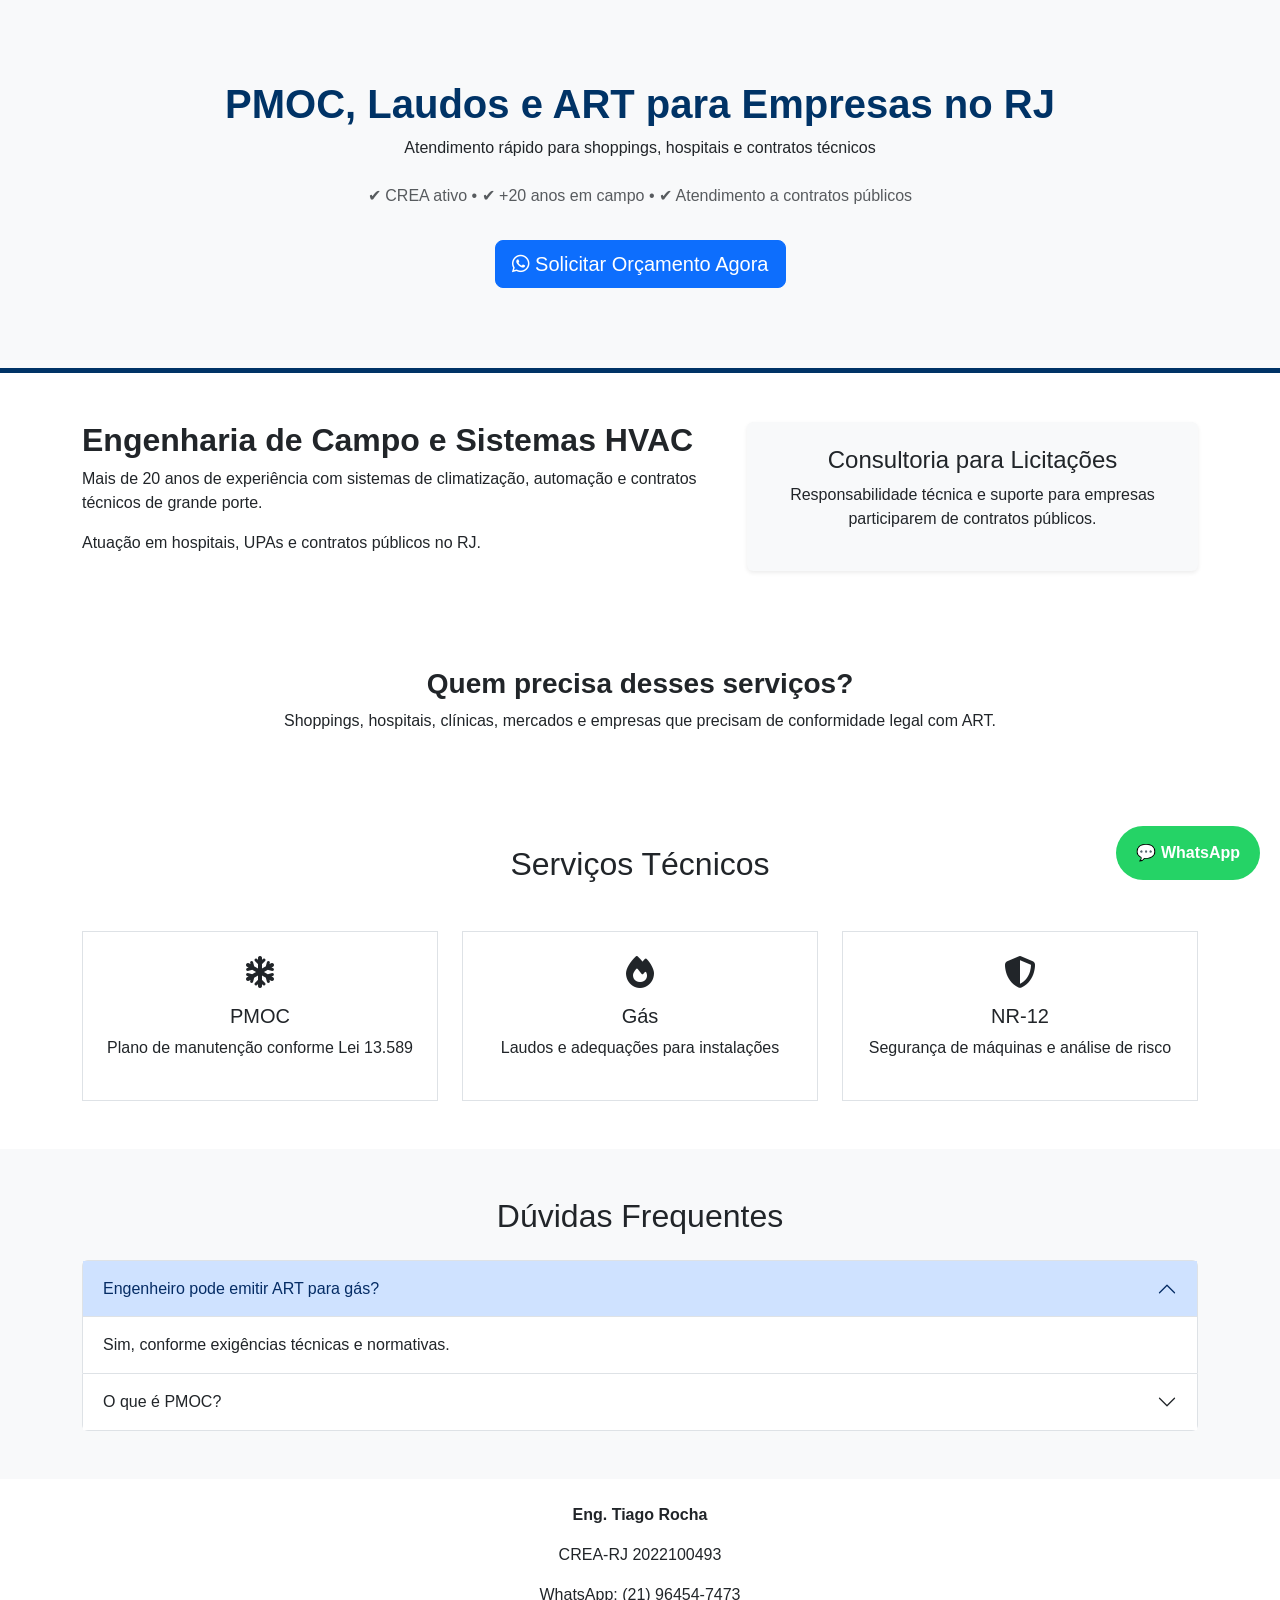
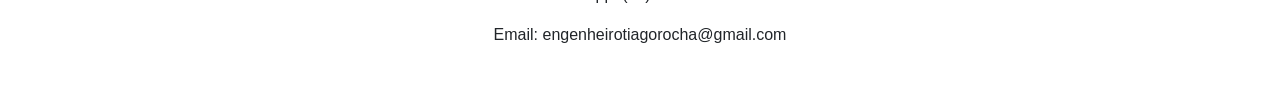
<file: index.HTML>
<!DOCTYPE html>
<html lang="pt-br">
<head>
<meta charset="UTF-8">
<meta name="viewport" content="width=device-width, initial-scale=1.0">

<title>PMOC e Laudos Técnicos RJ | Eng. Tiago Rocha</title>

<meta name="description" content="Engenheiro mecânico no RJ especializado em PMOC, laudos técnicos, NR-12 e emissão de ART. Atendimento para empresas e contratos.">
<meta name="keywords" content="PMOC RJ, engenheiro mecânico RJ, laudo NR12, ART gás RJ">

<!-- Bootstrap -->
<link href="https://cdn.jsdelivr.net/npm/bootstrap@5.3.3/dist/css/bootstrap.min.css" rel="stylesheet">

<!-- Font Awesome -->
<link rel="stylesheet" href="https://cdnjs.cloudflare.com/ajax/libs/font-awesome/6.5.0/css/all.min.css">

<style>
:root {
--primary: #003366;
--accent: #0056b3;
--success: #25d366;
--text: #212529;
}

body {
font-family: 'Segoe UI', Tahoma, sans-serif;
color: var(--text);
}

.hero {
background: #f8f9fa;
padding: 80px 0;
border-bottom: 5px solid var(--primary);
}

.hero h1 {
color: var(--primary);
font-weight: 800;
}

.card-servico {
border: 1px solid #dee2e6;
transition: 0.3s;
height: 100%;
}

.card-servico:hover {
border-color: var(--accent);
box-shadow: 0 5px 15px rgba(0,0,0,0.1);
}

.whatsapp-float {
position: fixed;
bottom: 20px;
right: 20px;
background: var(--success);
color: white;
padding: 15px 20px;
border-radius: 50px;
text-decoration: none;
font-weight: bold;
}
</style>
</head>

<body>

<!-- HERO -->
<header class="hero text-center">
<div class="container">
<h1>PMOC, Laudos e ART para Empresas no RJ</h1>
<p class="mb-4">Atendimento rápido para shoppings, hospitais e contratos técnicos</p>

<p class="text-muted">
✔ CREA ativo • ✔ +20 anos em campo • ✔ Atendimento a contratos públicos
</p>

<a href="https://wa.me/5521964547473" class="btn btn-primary btn-lg mt-3">
<i class="fab fa-whatsapp"></i> Solicitar Orçamento Agora
</a>
</div>
</header>

<!-- AUTORIDADE -->
<section class="py-5 container">
<div class="row align-items-center">
<div class="col-md-7">
<h2 class="fw-bold">Engenharia de Campo e Sistemas HVAC</h2>
<p>Mais de 20 anos de experiência com sistemas de climatização, automação e contratos técnicos de grande porte.</p>
<p>Atuação em hospitais, UPAs e contratos públicos no RJ.</p>
</div>

<div class="col-md-5 text-center">
<div class="p-4 bg-light rounded shadow-sm">
<h4>Consultoria para Licitações</h4>
<p>Responsabilidade técnica e suporte para empresas participarem de contratos públicos.</p>
</div>
</div>
</div>
</section>

<!-- PROVA -->
<section class="py-5 bg-white text-center">
<div class="container">
<h3 class="fw-bold">Quem precisa desses serviços?</h3>
<p>Shoppings, hospitais, clínicas, mercados e empresas que precisam de conformidade legal com ART.</p>
</div>
</section>

<!-- SERVIÇOS -->
<section class="py-5">
<div class="container text-center">
<h2 class="mb-5">Serviços Técnicos</h2>

<div class="row g-4">

<div class="col-md-4">
<div class="card-servico p-4">
<i class="fas fa-snowflake fa-2x mb-3"></i>
<h5>PMOC</h5>
<p>Plano de manutenção conforme Lei 13.589</p>
</div>
</div>

<div class="col-md-4">
<div class="card-servico p-4">
<i class="fas fa-fire fa-2x mb-3"></i>
<h5>Gás</h5>
<p>Laudos e adequações para instalações</p>
</div>
</div>

<div class="col-md-4">
<div class="card-servico p-4">
<i class="fas fa-shield-alt fa-2x mb-3"></i>
<h5>NR-12</h5>
<p>Segurança de máquinas e análise de risco</p>
</div>
</div>

</div>
</div>
</section>

<!-- FAQ -->
<section class="py-5 bg-light">
<div class="container">
<h2 class="text-center mb-4">Dúvidas Frequentes</h2>

<div class="accordion" id="faq">

<div class="accordion-item">
<button class="accordion-button" data-bs-toggle="collapse" data-bs-target="#q1">
Engenheiro pode emitir ART para gás?
</button>
<div id="q1" class="accordion-collapse collapse show">
<div class="accordion-body">
Sim, conforme exigências técnicas e normativas.
</div>
</div>
</div>

<div class="accordion-item">
<button class="accordion-button collapsed" data-bs-toggle="collapse" data-bs-target="#q2">
O que é PMOC?
</button>
<div id="q2" class="accordion-collapse collapse">
<div class="accordion-body">
Plano obrigatório para manutenção de ar condicionado.
</div>
</div>
</div>

</div>
</div>
</section>

<!-- RODAPÉ -->
<footer class="text-center py-4">
<div class="container">
<p><strong>Eng. Tiago Rocha</strong></p>
<p>CREA-RJ 2022100493</p>
<p>WhatsApp: (21) 96454-7473</p>
<p>Email: engenheirotiagorocha@gmail.com</p>
</div>
</footer>

<!-- BOTÃO FIXO -->
<a href="https://wa.me/5521964547473" class="whatsapp-float">
💬 WhatsApp
</a>

<!-- JS -->
<script src="https://cdn.jsdelivr.net/npm/bootstrap@5.3.3/dist/js/bootstrap.bundle.min.js"></script>

</body>
</html>
</file>
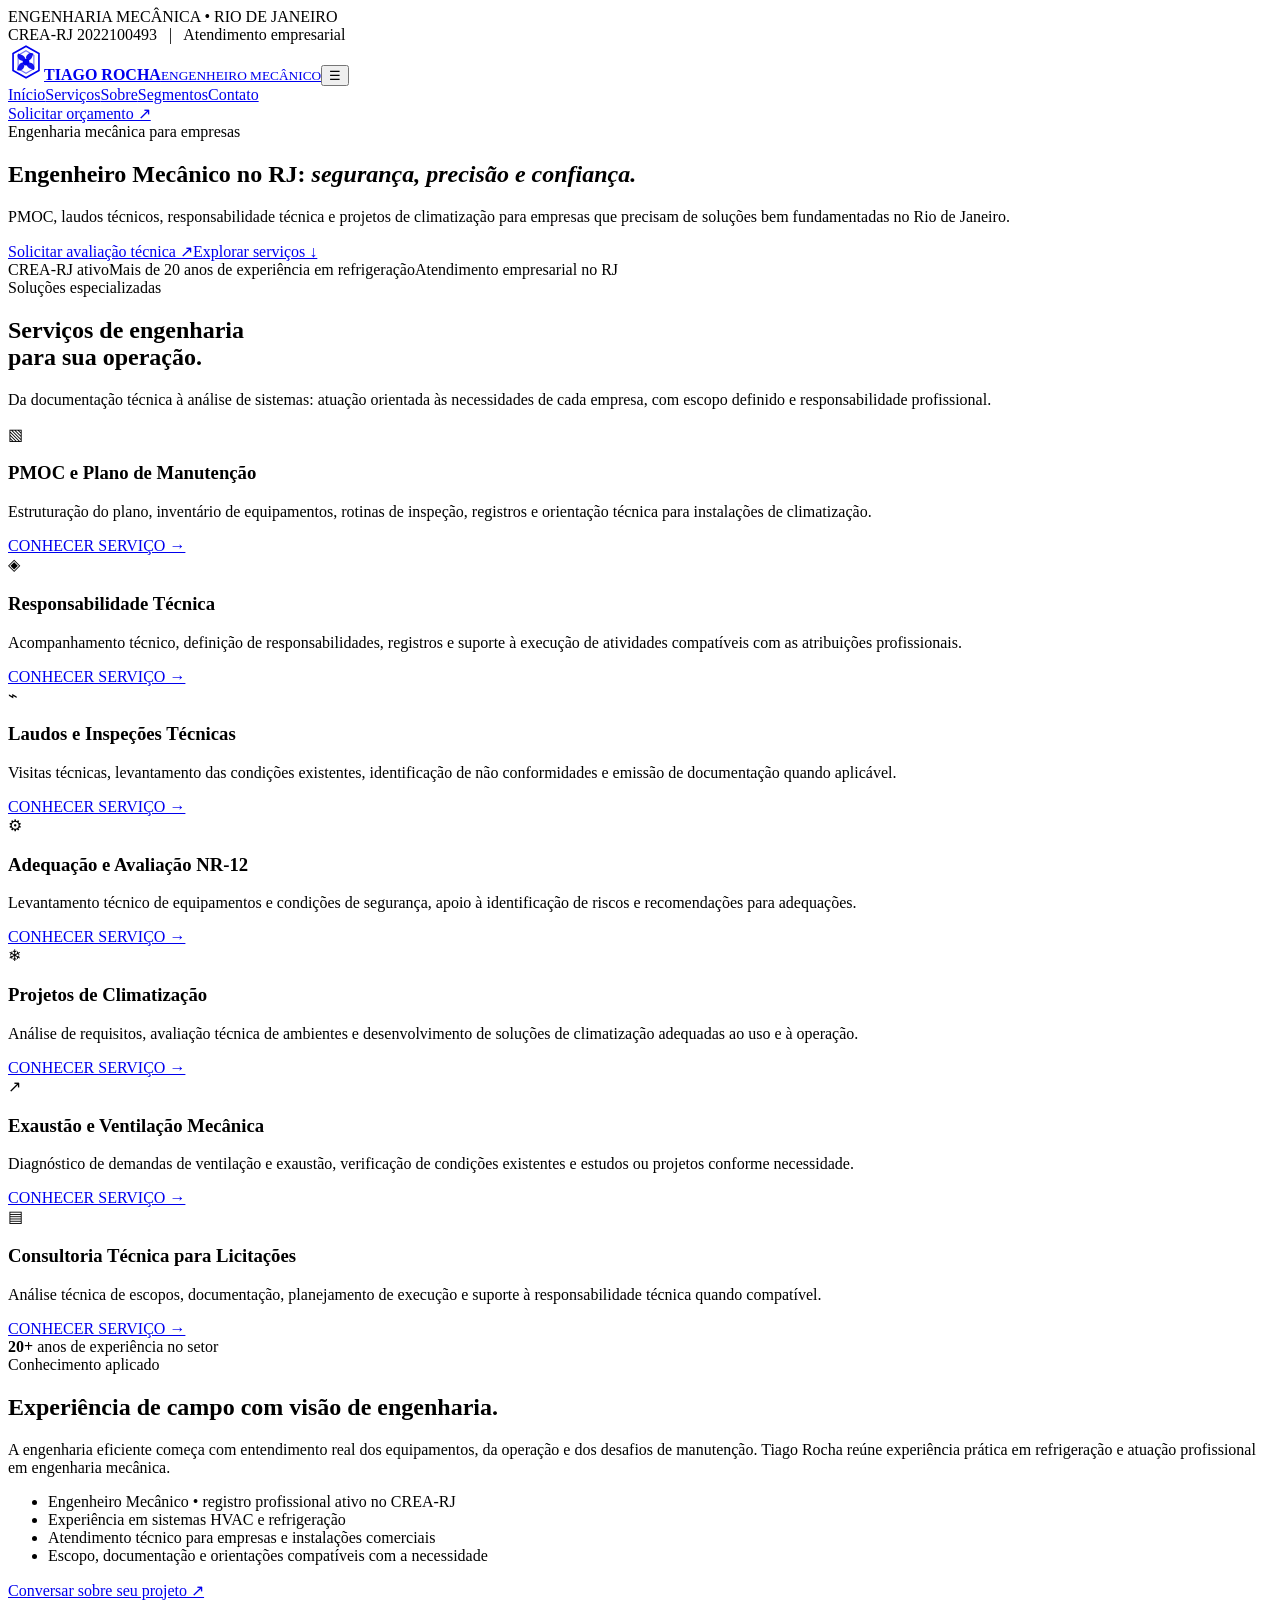
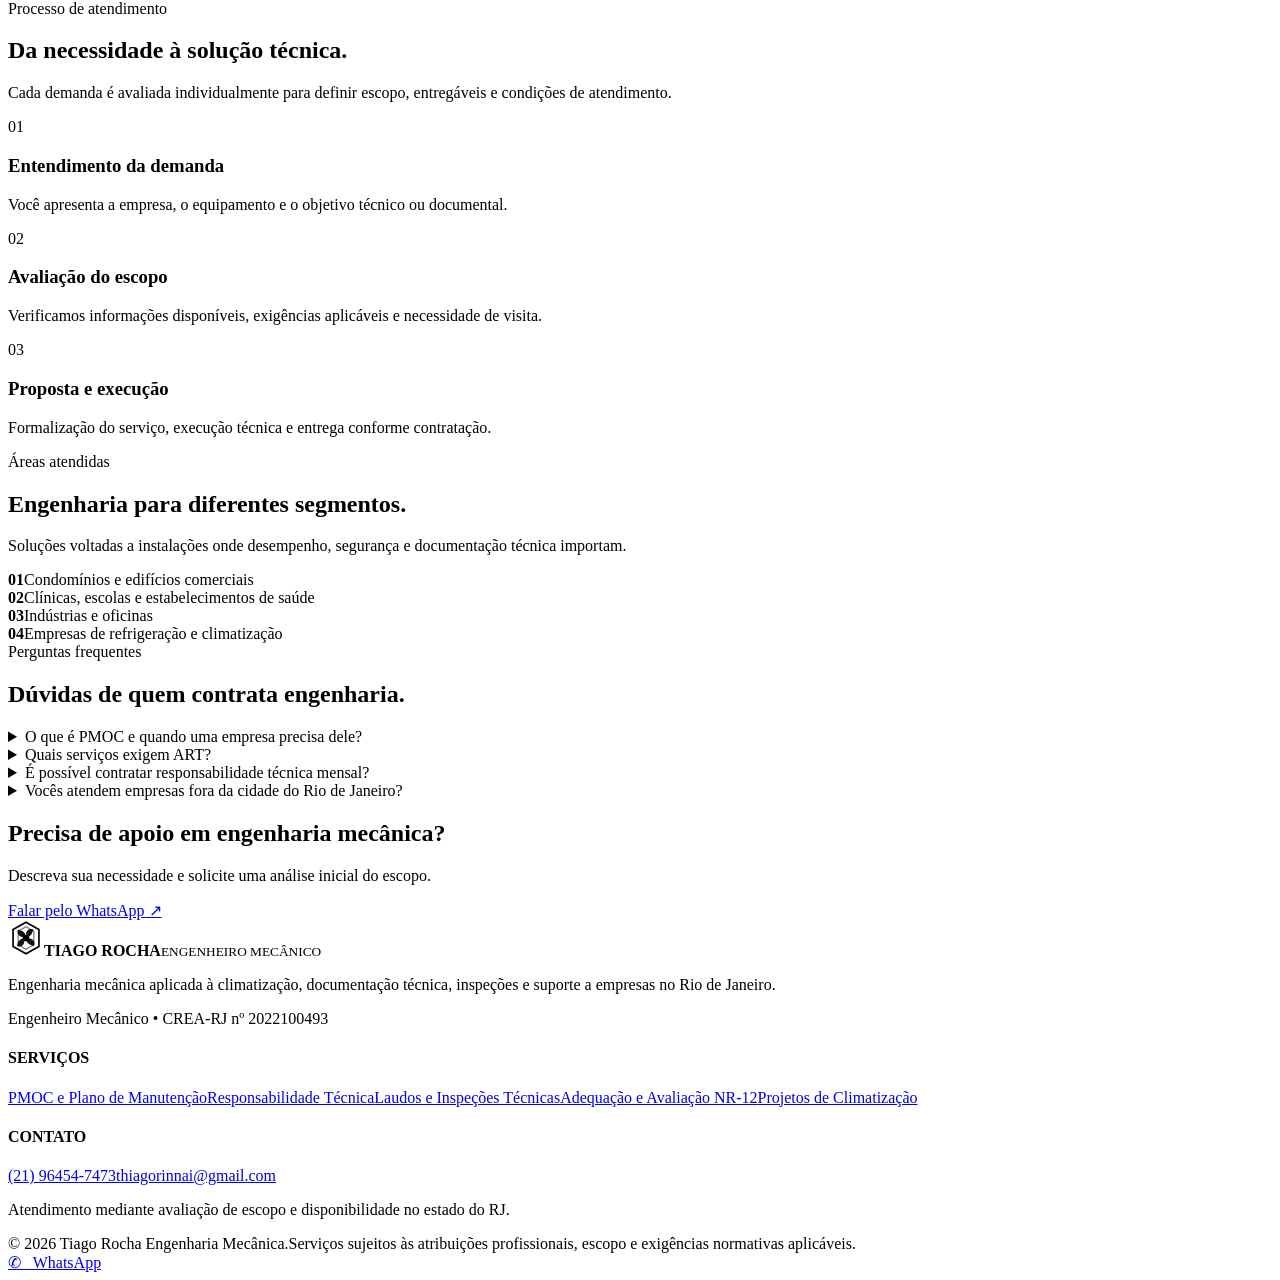
<file: index.html>
<!doctype html><html lang="pt-BR"><head><meta charset="UTF-8"><meta name="viewport" content="width=device-width,initial-scale=1"><title>Engenheiro Mecânico RJ | PMOC, Laudos, ART e Projetos | Tiago Rocha</title><meta name="description" content="Engenheiro mecânico no Rio de Janeiro para empresas: PMOC, laudos, responsabilidade técnica, projetos de climatização e NR-12. Solicite orçamento."><meta name="robots" content="index,follow,max-image-preview:large"><link rel="canonical" href="https://engenheiromecanicorj.com.br/"><meta property="og:type" content="website"><meta property="og:title" content="Engenheiro Mecânico RJ | PMOC, Laudos, ART e Projetos | Tiago Rocha"><meta property="og:description" content="Engenheiro mecânico no Rio de Janeiro para empresas: PMOC, laudos, responsabilidade técnica, projetos de climatização e NR-12. Solicite orçamento."><meta property="og:url" content="https://engenheiromecanicorj.com.br/"><meta property="og:image" content="https://images.unsplash.com/photo-1581092160562-40aa08e78837?auto=format%26fit=crop%26w=1600%26q=85"><meta name="theme-color" content="#0c1c2c"><link rel="stylesheet" href="https://engenheiromecanicorj.com.br/assets/site.css"><script type="application/ld+json">{"@context": "https://schema.org", "@type": "ProfessionalService", "name": "Tiago Rocha Engenharia Mecânica", "url": "https://engenheiromecanicorj.com.br/", "telephone": "+55-21-96454-7473", "email": "thiagorinnai@gmail.com", "areaServed": {"@type": "AdministrativeArea", "name": "Rio de Janeiro, Brasil"}, "description": "Serviços de engenharia mecânica para empresas no Rio de Janeiro.", "founder": {"@type": "Person", "name": "Tiago Rocha", "jobTitle": "Engenheiro Mecânico"}}</script>
<!-- Mantido o identificador existente do Google Ads. -->
<script async src="https://www.googletagmanager.com/gtag/js?id=AW-16557121334"></script><script>window.dataLayer=window.dataLayer||[];function gtag(){dataLayer.push(arguments)}gtag('js',new Date());gtag('config','AW-16557121334');</script></head><body><div class="top"><div class="wrap"><div>ENGENHARIA MECÂNICA • RIO DE JANEIRO</div><span>CREA-RJ 2022100493 &nbsp; | &nbsp; Atendimento empresarial</span></div></div><nav class="nav" aria-label="Navegação principal"><div class="wrap"><a class="brand" href="https://engenheiromecanicorj.com.br/" aria-label="Página inicial"><span class="brand-mark" aria-hidden="true"><svg viewBox="0 0 64 64" width="36" height="36" focusable="false"><path d="M32 4 55 17v30L32 60 9 47V17Z" fill="none" stroke="currentColor" stroke-width="3"/><path d="M32 12 46 20v24L32 52 18 44V20Z" fill="none" stroke="currentColor" stroke-width="2" opacity=".55"/><circle cx="32" cy="32" r="6" fill="currentColor"/><path d="M32 25c0-7 8-11 13-8-2 7-4 12-10 13M38 33c7 0 11 8 8 13-7-2-12-4-13-10M29 38c0 7-8 11-13 8 2-7 4-12 10-13M26 30c-7 0-11-8-8-13 7 2 12 4 13 10" fill="currentColor" opacity=".92"/></svg></span><span class="brand-name"><strong>TIAGO ROCHA</strong><small>ENGENHEIRO MECÂNICO</small></span></a><button class="hamburger" aria-label="Abrir menu" aria-expanded="false">☰</button><div class="menu"><a href="https://engenheiromecanicorj.com.br/">Início</a><a href="https://engenheiromecanicorj.com.br/#servicos">Serviços</a><a href="https://engenheiromecanicorj.com.br/#sobre">Sobre</a><a href="https://engenheiromecanicorj.com.br/#segmentos">Segmentos</a><a href="https://engenheiromecanicorj.com.br/#contato">Contato</a></div><a class="btn nav-cta" href="https://wa.me/5521964547473?text=Ol%C3%A1%21%20Gostaria%20de%20solicitar%20um%20or%C3%A7amento%20de%20engenharia%20mec%C3%A2nica." target="_blank" rel="noopener noreferrer">Solicitar orçamento ↗</a></div></nav>
<main><section class="hero"><div class="wrap"><div class="eyebrow">Engenharia mecânica para empresas</div><h1>Engenheiro Mecânico no RJ: <em>segurança, precisão e confiança.</em></h1><p>PMOC, laudos técnicos, responsabilidade técnica e projetos de climatização para empresas que precisam de soluções bem fundamentadas no Rio de Janeiro.</p><div class="actions"><a class="btn" href="https://wa.me/5521964547473?text=Ol%C3%A1%21%20Gostaria%20de%20solicitar%20um%20or%C3%A7amento%20de%20engenharia%20mec%C3%A2nica." target="_blank" rel="noopener noreferrer">Solicitar avaliação técnica ↗</a><a class="btn outline" href="#servicos">Explorar serviços ↓</a></div><div class="hero-badges"><span>CREA-RJ ativo</span><span>Mais de 20 anos de experiência em refrigeração</span><span>Atendimento empresarial no RJ</span></div></div></section>
<section class="section soft" id="servicos"><div class="wrap"><div class="section-head"><div><div class="eyebrow">Soluções especializadas</div><h2>Serviços de engenharia<br>para sua operação.</h2><p class="lead">Da documentação técnica à análise de sistemas: atuação orientada às necessidades de cada empresa, com escopo definido e responsabilidade profissional.</p></div></div><div class="services"><article class="service"><div class="ico" aria-hidden="true">▧</div><h3>PMOC e Plano de Manutenção</h3><p>Estruturação do plano, inventário de equipamentos, rotinas de inspeção, registros e orientação técnica para instalações de climatização.</p><a href="https://engenheiromecanicorj.com.br/servicos/pmoc/" aria-label="Conheça PMOC e Plano de Manutenção">CONHECER SERVIÇO →</a></article><article class="service"><div class="ico" aria-hidden="true">◈</div><h3>Responsabilidade Técnica</h3><p>Acompanhamento técnico, definição de responsabilidades, registros e suporte à execução de atividades compatíveis com as atribuições profissionais.</p><a href="https://engenheiromecanicorj.com.br/servicos/responsabilidade-tecnica/" aria-label="Conheça Responsabilidade Técnica">CONHECER SERVIÇO →</a></article><article class="service"><div class="ico" aria-hidden="true">⌁</div><h3>Laudos e Inspeções Técnicas</h3><p>Visitas técnicas, levantamento das condições existentes, identificação de não conformidades e emissão de documentação quando aplicável.</p><a href="https://engenheiromecanicorj.com.br/servicos/laudos-tecnicos/" aria-label="Conheça Laudos e Inspeções Técnicas">CONHECER SERVIÇO →</a></article><article class="service"><div class="ico" aria-hidden="true">⚙</div><h3>Adequação e Avaliação NR-12</h3><p>Levantamento técnico de equipamentos e condições de segurança, apoio à identificação de riscos e recomendações para adequações.</p><a href="https://engenheiromecanicorj.com.br/servicos/nr12/" aria-label="Conheça Adequação e Avaliação NR-12">CONHECER SERVIÇO →</a></article><article class="service"><div class="ico" aria-hidden="true">❄</div><h3>Projetos de Climatização</h3><p>Análise de requisitos, avaliação técnica de ambientes e desenvolvimento de soluções de climatização adequadas ao uso e à operação.</p><a href="https://engenheiromecanicorj.com.br/servicos/projetos-climatizacao/" aria-label="Conheça Projetos de Climatização">CONHECER SERVIÇO →</a></article><article class="service"><div class="ico" aria-hidden="true">↗</div><h3>Exaustão e Ventilação Mecânica</h3><p>Diagnóstico de demandas de ventilação e exaustão, verificação de condições existentes e estudos ou projetos conforme necessidade.</p><a href="https://engenheiromecanicorj.com.br/servicos/exaustao-ventilacao/" aria-label="Conheça Exaustão e Ventilação Mecânica">CONHECER SERVIÇO →</a></article><article class="service"><div class="ico" aria-hidden="true">▤</div><h3>Consultoria Técnica para Licitações</h3><p>Análise técnica de escopos, documentação, planejamento de execução e suporte à responsabilidade técnica quando compatível.</p><a href="https://engenheiromecanicorj.com.br/servicos/consultoria-licitacoes/" aria-label="Conheça Consultoria Técnica para Licitações">CONHECER SERVIÇO →</a></article></div></div></section>
<section class="section" id="sobre"><div class="wrap split"><div class="photo-panel" role="img" aria-label="Instalação industrial de climatização e equipamentos HVAC"><div class="photo-label"><strong>20+</strong> anos de experiência no setor</div></div><div><div class="eyebrow">Conhecimento aplicado</div><h2>Experiência de campo com visão de engenharia.</h2><p class="lead">A engenharia eficiente começa com entendimento real dos equipamentos, da operação e dos desafios de manutenção. Tiago Rocha reúne experiência prática em refrigeração e atuação profissional em engenharia mecânica.</p><ul class="ticks"><li>Engenheiro Mecânico • registro profissional ativo no CREA-RJ</li><li>Experiência em sistemas HVAC e refrigeração</li><li>Atendimento técnico para empresas e instalações comerciais</li><li>Escopo, documentação e orientações compatíveis com a necessidade</li></ul><a class="btn dark" href="https://wa.me/5521964547473?text=Ol%C3%A1%21%20Quero%20conversar%20sobre%20um%20servi%C3%A7o%20de%20engenharia%20mec%C3%A2nica." target="_blank" rel="noopener noreferrer">Conversar sobre seu projeto ↗</a></div></div></section>
<section class="section navy"><div class="wrap"><div class="eyebrow">Processo de atendimento</div><h2>Da necessidade à solução técnica.</h2><p class="lead">Cada demanda é avaliada individualmente para definir escopo, entregáveis e condições de atendimento.</p><div class="steps"><article class="step"><span class="num">01</span><h3>Entendimento da demanda</h3><p>Você apresenta a empresa, o equipamento e o objetivo técnico ou documental.</p></article><article class="step"><span class="num">02</span><h3>Avaliação do escopo</h3><p>Verificamos informações disponíveis, exigências aplicáveis e necessidade de visita.</p></article><article class="step"><span class="num">03</span><h3>Proposta e execução</h3><p>Formalização do serviço, execução técnica e entrega conforme contratação.</p></article></div></div></section>
<section class="section" id="segmentos"><div class="wrap"><div class="eyebrow">Áreas atendidas</div><h2>Engenharia para diferentes segmentos.</h2><p class="lead">Soluções voltadas a instalações onde desempenho, segurança e documentação técnica importam.</p><div class="areas"><div class="area"><b>01</b>Condomínios e edifícios comerciais</div><div class="area"><b>02</b>Clínicas, escolas e estabelecimentos de saúde</div><div class="area"><b>03</b>Indústrias e oficinas</div><div class="area"><b>04</b>Empresas de refrigeração e climatização</div></div></div></section>
<section class="section soft"><div class="wrap"><div class="eyebrow">Perguntas frequentes</div><h2>Dúvidas de quem contrata engenharia.</h2><div class="faq"><details><summary>O que é PMOC e quando uma empresa precisa dele?</summary><p>O PMOC é o Plano de Manutenção, Operação e Controle, relacionado aos sistemas de climatização. A aplicabilidade e as medidas exigidas devem ser avaliadas conforme a legislação e as características da instalação.</p></details><details><summary>Quais serviços exigem ART?</summary><p>A necessidade e o enquadramento da ART dependem da atividade técnica e das regras do sistema Confea/Crea. O registro deve refletir uma atividade efetivamente exercida pelo profissional habilitado.</p></details><details><summary>É possível contratar responsabilidade técnica mensal?</summary><p>Sim, quando houver compatibilidade com as atribuições profissionais, disponibilidade, presença efetiva e exigências aplicáveis. O formato é definido após avaliação da operação e do escopo.</p></details><details><summary>Vocês atendem empresas fora da cidade do Rio de Janeiro?</summary><p>Há possibilidade de atendimento em diferentes regiões do estado do Rio de Janeiro, mediante análise do local, do serviço e da disponibilidade.</p></details></div></div></section></main><section id="contato" class="cta"><div class="wrap"><div><h2>Precisa de apoio em engenharia mecânica?</h2><p>Descreva sua necessidade e solicite uma análise inicial do escopo.</p></div><a class="btn dark" href="https://wa.me/5521964547473?text=Ol%C3%A1%21%20Gostaria%20de%20solicitar%20um%20or%C3%A7amento%20de%20engenharia%20mec%C3%A2nica." target="_blank" rel="noopener noreferrer">Falar pelo WhatsApp ↗</a></div></section><footer class="footer"><div class="wrap"><div class="footgrid"><div><div class="brand"><span class="brand-mark" aria-hidden="true"><svg viewBox="0 0 64 64" width="36" height="36" focusable="false"><path d="M32 4 55 17v30L32 60 9 47V17Z" fill="none" stroke="currentColor" stroke-width="3"/><path d="M32 12 46 20v24L32 52 18 44V20Z" fill="none" stroke="currentColor" stroke-width="2" opacity=".55"/><circle cx="32" cy="32" r="6" fill="currentColor"/><path d="M32 25c0-7 8-11 13-8-2 7-4 12-10 13M38 33c7 0 11 8 8 13-7-2-12-4-13-10M29 38c0 7-8 11-13 8 2-7 4-12 10-13M26 30c-7 0-11-8-8-13 7 2 12 4 13 10" fill="currentColor" opacity=".92"/></svg></span><span class="brand-name"><strong>TIAGO ROCHA</strong><small>ENGENHEIRO MECÂNICO</small></span></div><p>Engenharia mecânica aplicada à climatização, documentação técnica, inspeções e suporte a empresas no Rio de Janeiro.</p><p class="professional-reg">Engenheiro Mecânico • CREA-RJ nº 2022100493</p></div><div><h4>SERVIÇOS</h4><a href="https://engenheiromecanicorj.com.br/servicos/pmoc/">PMOC e Plano de Manutenção</a><a href="https://engenheiromecanicorj.com.br/servicos/responsabilidade-tecnica/">Responsabilidade Técnica</a><a href="https://engenheiromecanicorj.com.br/servicos/laudos-tecnicos/">Laudos e Inspeções Técnicas</a><a href="https://engenheiromecanicorj.com.br/servicos/nr12/">Adequação e Avaliação NR-12</a><a href="https://engenheiromecanicorj.com.br/servicos/projetos-climatizacao/">Projetos de Climatização</a></div><div><h4>CONTATO</h4><a href="tel:+5521964547473">(21) 96454-7473</a><a href="mailto:thiagorinnai@gmail.com">thiagorinnai@gmail.com</a><p>Atendimento mediante avaliação de escopo e disponibilidade no estado do RJ.</p></div></div><div class="legal"><span>© 2026 Tiago Rocha Engenharia Mecânica.</span><span>Serviços sujeitos às atribuições profissionais, escopo e exigências normativas aplicáveis.</span></div></div></footer><a class="floating" href="https://wa.me/5521964547473?text=Ol%C3%A1%21%20Gostaria%20de%20solicitar%20um%20or%C3%A7amento%20de%20engenharia%20mec%C3%A2nica." target="_blank" rel="noopener noreferrer" aria-label="Conversar no WhatsApp">✆ &nbsp; WhatsApp</a><script src="https://engenheiromecanicorj.com.br/assets/site.js" defer></script></body></html>
</file>
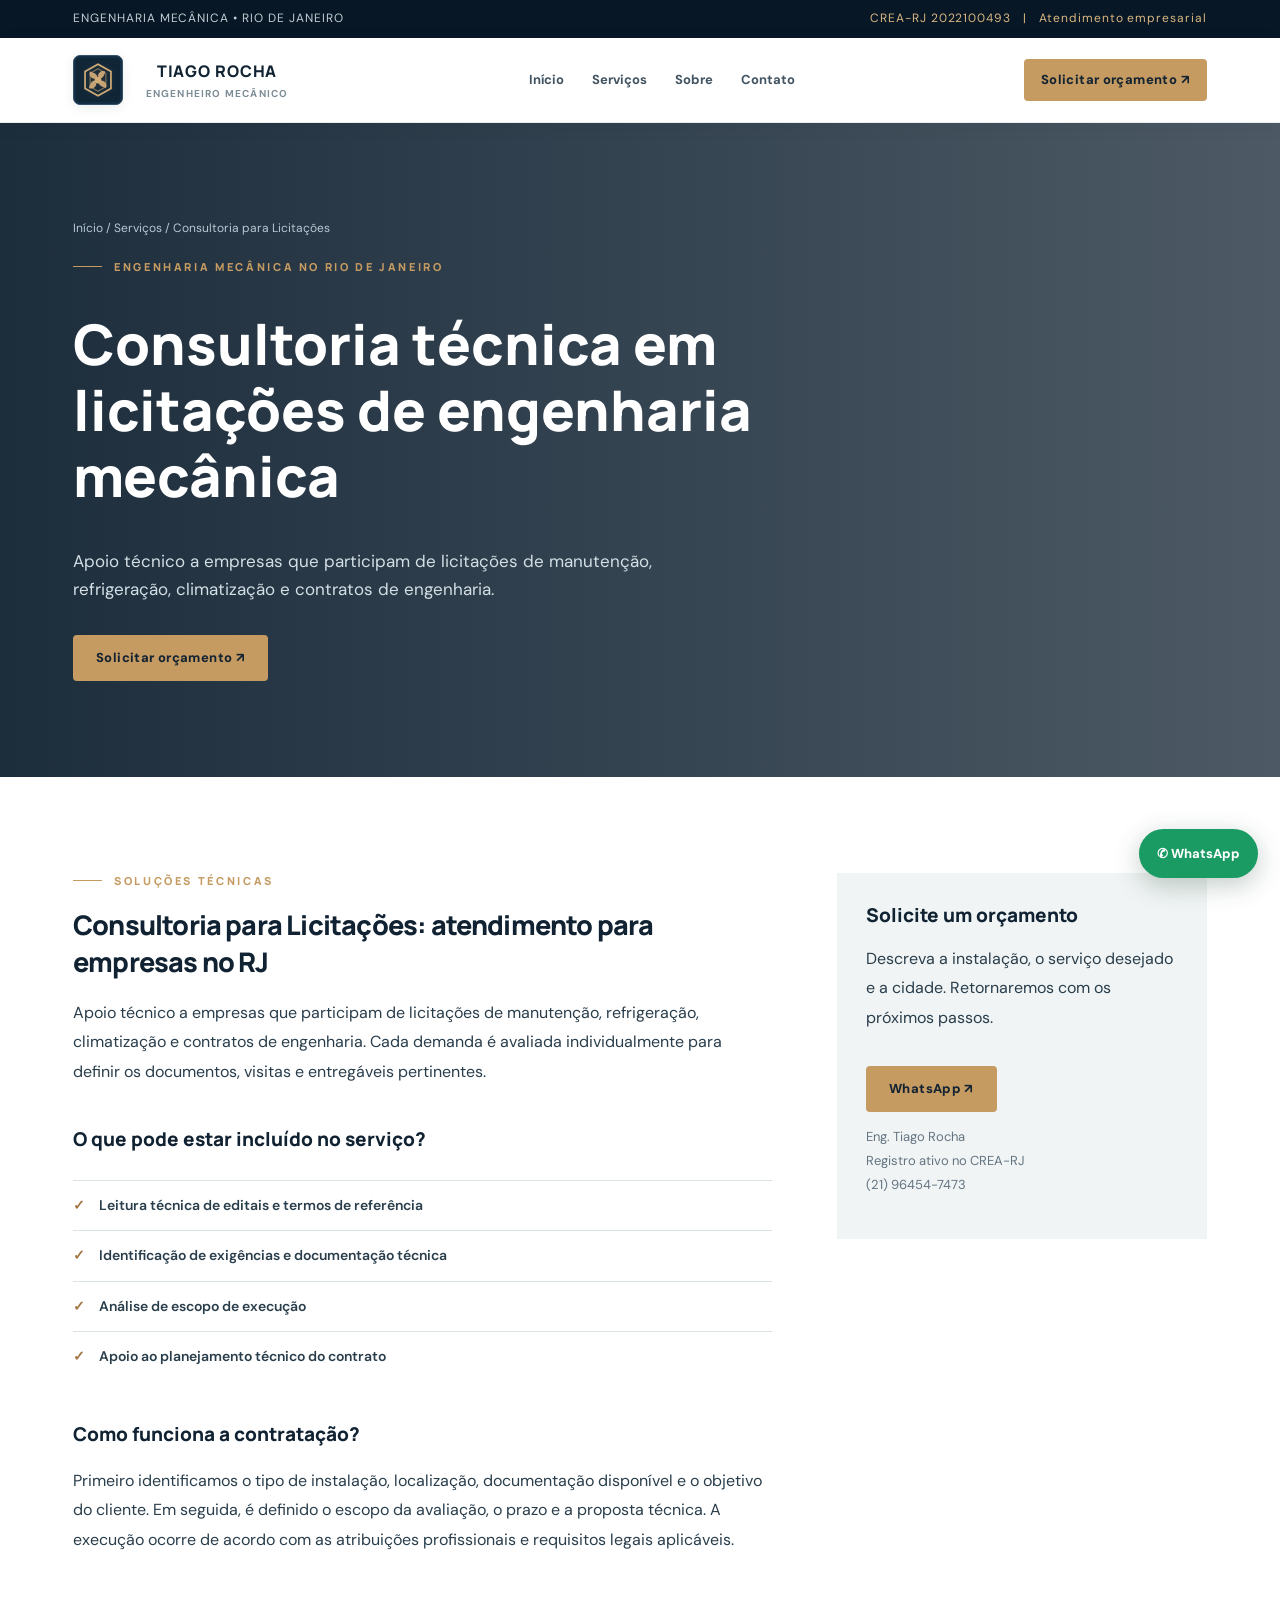
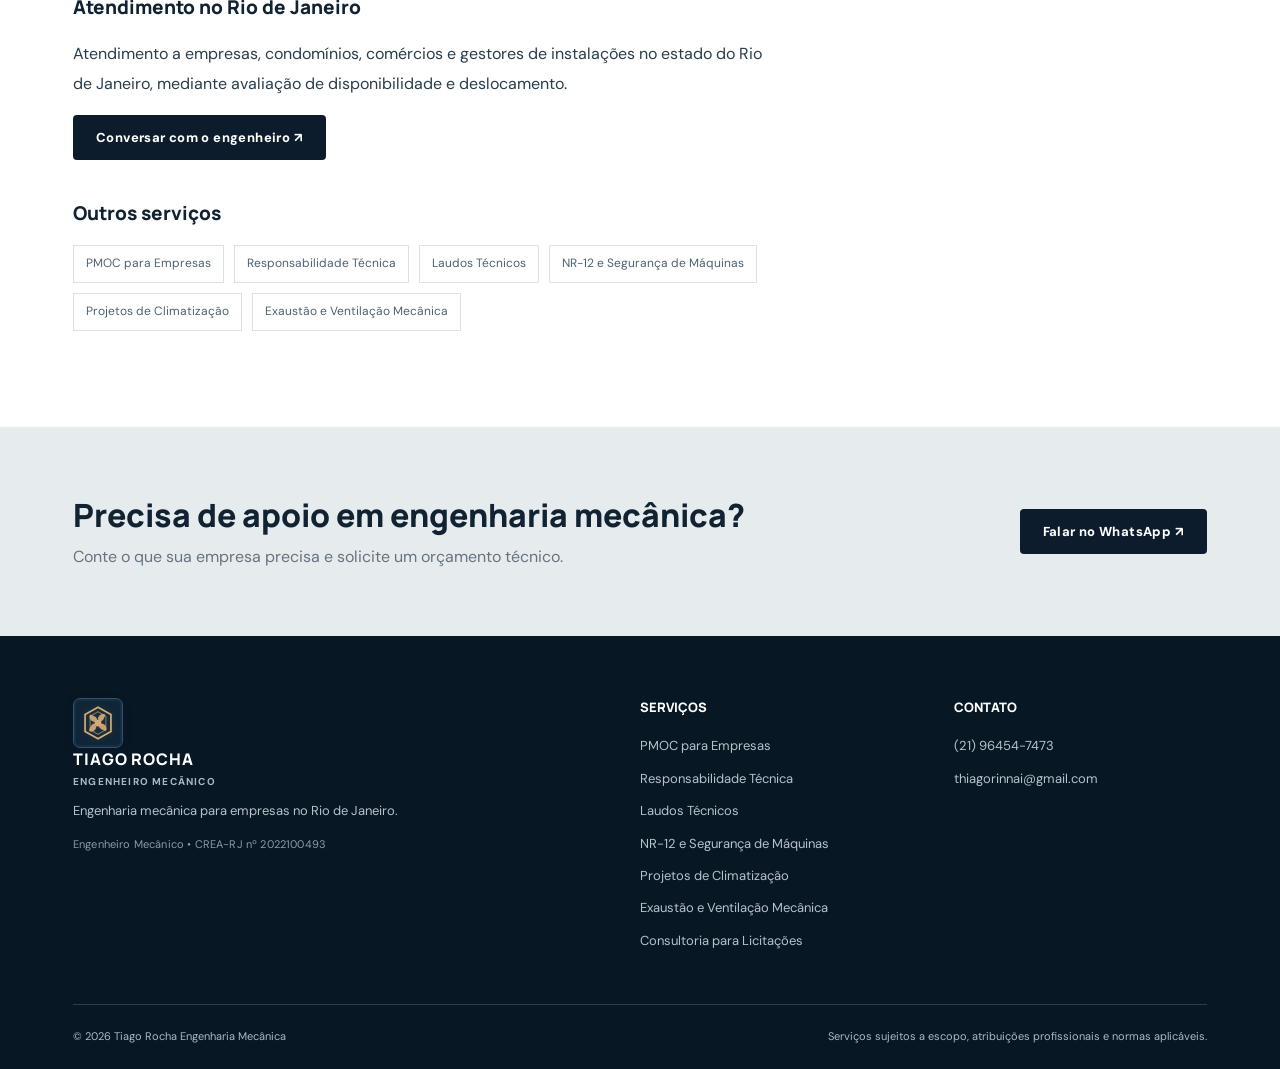
<file: servicos/consultoria-licitacoes/index.html>
<!doctype html><html lang="pt-BR"><head><meta charset="UTF-8"><meta name="viewport" content="width=device-width,initial-scale=1"><title>Consultoria técnica em licitações de engenharia mecânica | Tiago Rocha</title><meta name="description" content="Apoio técnico a empresas que participam de licitações de manutenção, refrigeração, climatização e contratos de engenharia."><meta name="robots" content="index,follow,max-image-preview:large"><link rel="canonical" href="https://engenheiromecanicorj.com.br/servicos/consultoria-licitacoes/"><meta property="og:type" content="website"><meta property="og:title" content="Consultoria técnica em licitações de engenharia mecânica | Tiago Rocha"><meta property="og:description" content="Apoio técnico a empresas que participam de licitações de manutenção, refrigeração, climatização e contratos de engenharia."><meta property="og:url" content="https://engenheiromecanicorj.com.br/servicos/consultoria-licitacoes/"><link rel="stylesheet" href="/assets/site.css"><script type="application/ld+json">{"@context":"https://schema.org","@type":"Service","name":"Consultoria para Licitações","description":"Apoio técnico a empresas que participam de licitações de manutenção, refrigeração, climatização e contratos de engenharia.","provider":{"@type":"ProfessionalService","name":"Tiago Rocha Engenharia Mecânica","url":"https://engenheiromecanicorj.com.br","telephone":"+5521964547473"},"areaServed":{"@type":"AdministrativeArea","name":"Rio de Janeiro"}}</script><script async src="https://www.googletagmanager.com/gtag/js?id=AW-16557121334"></script><script>window.dataLayer=window.dataLayer||[];function gtag(){dataLayer.push(arguments)}gtag('js',new Date());gtag('config','AW-16557121334');</script></head><body><div class="top"><div class="wrap"><div>ENGENHARIA MECÂNICA • RIO DE JANEIRO</div><span>CREA-RJ 2022100493 &nbsp; | &nbsp; Atendimento empresarial</span></div></div><nav class="nav"><div class="wrap"><a class="brand" href="/"><span class="brand-mark" aria-hidden="true"><svg viewBox="0 0 64 64" width="36" height="36" focusable="false"><path d="M32 4 55 17v30L32 60 9 47V17Z" fill="none" stroke="currentColor" stroke-width="3"/><path d="M32 12 46 20v24L32 52 18 44V20Z" fill="none" stroke="currentColor" stroke-width="2" opacity=".55"/><circle cx="32" cy="32" r="6" fill="currentColor"/><path d="M32 25c0-7 8-11 13-8-2 7-4 12-10 13M38 33c7 0 11 8 8 13-7-2-12-4-13-10M29 38c0 7-8 11-13 8 2-7 4-12 10-13M26 30c-7 0-11-8-8-13 7 2 12 4 13 10" fill="currentColor" opacity=".92"/></svg></span><span class="brand-name"><strong>TIAGO ROCHA</strong><small>ENGENHEIRO MECÂNICO</small></span></a><button class="hamburger" aria-expanded="false" aria-label="Abrir menu">☰</button><div class="menu"><a href="/">Início</a><a href="/#servicos">Serviços</a><a href="/#sobre">Sobre</a><a href="/#contato">Contato</a></div><a class="btn nav-cta" href="https://wa.me/5521964547473" target="_blank" rel="noopener">Solicitar orçamento ↗</a></div></nav><main><header class="detail-hero"><div class="wrap"><div class="breadcrumb"><a href="/">Início</a> / Serviços / Consultoria para Licitações</div><div class="eyebrow">Engenharia mecânica no Rio de Janeiro</div><h1>Consultoria técnica em licitações de engenharia mecânica</h1><p>Apoio técnico a empresas que participam de licitações de manutenção, refrigeração, climatização e contratos de engenharia.</p><div class="actions"><a class="btn" href="https://wa.me/5521964547473?text=Ol%C3%A1%2C%20quero%20or%C3%A7amento%20para%20Consultoria%20para%20Licita%C3%A7%C3%B5es" target="_blank" rel="noopener">Solicitar orçamento ↗</a></div></div></header><section class="section"><div class="wrap detail-content"><article><div class="eyebrow">Soluções técnicas</div><h2>Consultoria para Licitações: atendimento para empresas no RJ</h2><p>Apoio técnico a empresas que participam de licitações de manutenção, refrigeração, climatização e contratos de engenharia. Cada demanda é avaliada individualmente para definir os documentos, visitas e entregáveis pertinentes.</p><h3>O que pode estar incluído no serviço?</h3><ul class="ticks"><li>Leitura técnica de editais e termos de referência</li><li>Identificação de exigências e documentação técnica</li><li>Análise de escopo de execução</li><li>Apoio ao planejamento técnico do contrato</li></ul><h3>Como funciona a contratação?</h3><p>Primeiro identificamos o tipo de instalação, localização, documentação disponível e o objetivo do cliente. Em seguida, é definido o escopo da avaliação, o prazo e a proposta técnica. A execução ocorre de acordo com as atribuições profissionais e requisitos legais aplicáveis.</p><h3>Atendimento no Rio de Janeiro</h3><p>Atendimento a empresas, condomínios, comércios e gestores de instalações no estado do Rio de Janeiro, mediante avaliação de disponibilidade e deslocamento.</p><a class="btn dark" href="https://wa.me/5521964547473" target="_blank" rel="noopener">Conversar com o engenheiro ↗</a><h3>Outros serviços</h3><div class="related"><a href="/servicos/pmoc/">PMOC para Empresas</a><a href="/servicos/responsabilidade-tecnica/">Responsabilidade Técnica</a><a href="/servicos/laudos-tecnicos/">Laudos Técnicos</a><a href="/servicos/nr12/">NR-12 e Segurança de Máquinas</a><a href="/servicos/projetos-climatizacao/">Projetos de Climatização</a><a href="/servicos/exaustao-ventilacao/">Exaustão e Ventilação Mecânica</a></div></article><aside class="sidecard"><h3>Solicite um orçamento</h3><p>Descreva a instalação, o serviço desejado e a cidade. Retornaremos com os próximos passos.</p><a class="btn" href="https://wa.me/5521964547473" target="_blank" rel="noopener">WhatsApp ↗</a><p class="small">Eng. Tiago Rocha<br>Registro ativo no CREA-RJ<br>(21) 96454-7473</p></aside></div></section></main><section class="cta" id="contato"><div class="wrap"><div><h2>Precisa de apoio em engenharia mecânica?</h2><p>Conte o que sua empresa precisa e solicite um orçamento técnico.</p></div><a class="btn dark" href="https://wa.me/5521964547473" target="_blank" rel="noopener">Falar no WhatsApp ↗</a></div></section><footer class="footer"><div class="wrap"><div class="footgrid"><div><a class="brand" href="/"><span class="brand-mark" aria-hidden="true"><svg viewBox="0 0 64 64" width="36" height="36" focusable="false"><path d="M32 4 55 17v30L32 60 9 47V17Z" fill="none" stroke="currentColor" stroke-width="3"/><path d="M32 12 46 20v24L32 52 18 44V20Z" fill="none" stroke="currentColor" stroke-width="2" opacity=".55"/><circle cx="32" cy="32" r="6" fill="currentColor"/><path d="M32 25c0-7 8-11 13-8-2 7-4 12-10 13M38 33c7 0 11 8 8 13-7-2-12-4-13-10M29 38c0 7-8 11-13 8 2-7 4-12 10-13M26 30c-7 0-11-8-8-13 7 2 12 4 13 10" fill="currentColor" opacity=".92"/></svg></span><span class="brand-name"><strong>TIAGO ROCHA</strong><small>ENGENHEIRO MECÂNICO</small></span></a><p>Engenharia mecânica para empresas no Rio de Janeiro.</p><p class="professional-reg">Engenheiro Mecânico • CREA-RJ nº 2022100493</p></div><div><h4>SERVIÇOS</h4><a href="/servicos/pmoc/">PMOC para Empresas</a><a href="/servicos/responsabilidade-tecnica/">Responsabilidade Técnica</a><a href="/servicos/laudos-tecnicos/">Laudos Técnicos</a><a href="/servicos/nr12/">NR-12 e Segurança de Máquinas</a><a href="/servicos/projetos-climatizacao/">Projetos de Climatização</a><a href="/servicos/exaustao-ventilacao/">Exaustão e Ventilação Mecânica</a><a href="/servicos/consultoria-licitacoes/">Consultoria para Licitações</a></div><div><h4>CONTATO</h4><a href="tel:+5521964547473">(21) 96454-7473</a><a href="mailto:thiagorinnai@gmail.com">thiagorinnai@gmail.com</a></div></div><div class="legal"><span>© 2026 Tiago Rocha Engenharia Mecânica</span><span>Serviços sujeitos a escopo, atribuições profissionais e normas aplicáveis.</span></div></div></footer><a class="floating" href="https://wa.me/5521964547473" target="_blank" rel="noopener">✆ WhatsApp</a><script src="/assets/site.js" defer></script></body></html>
</file>
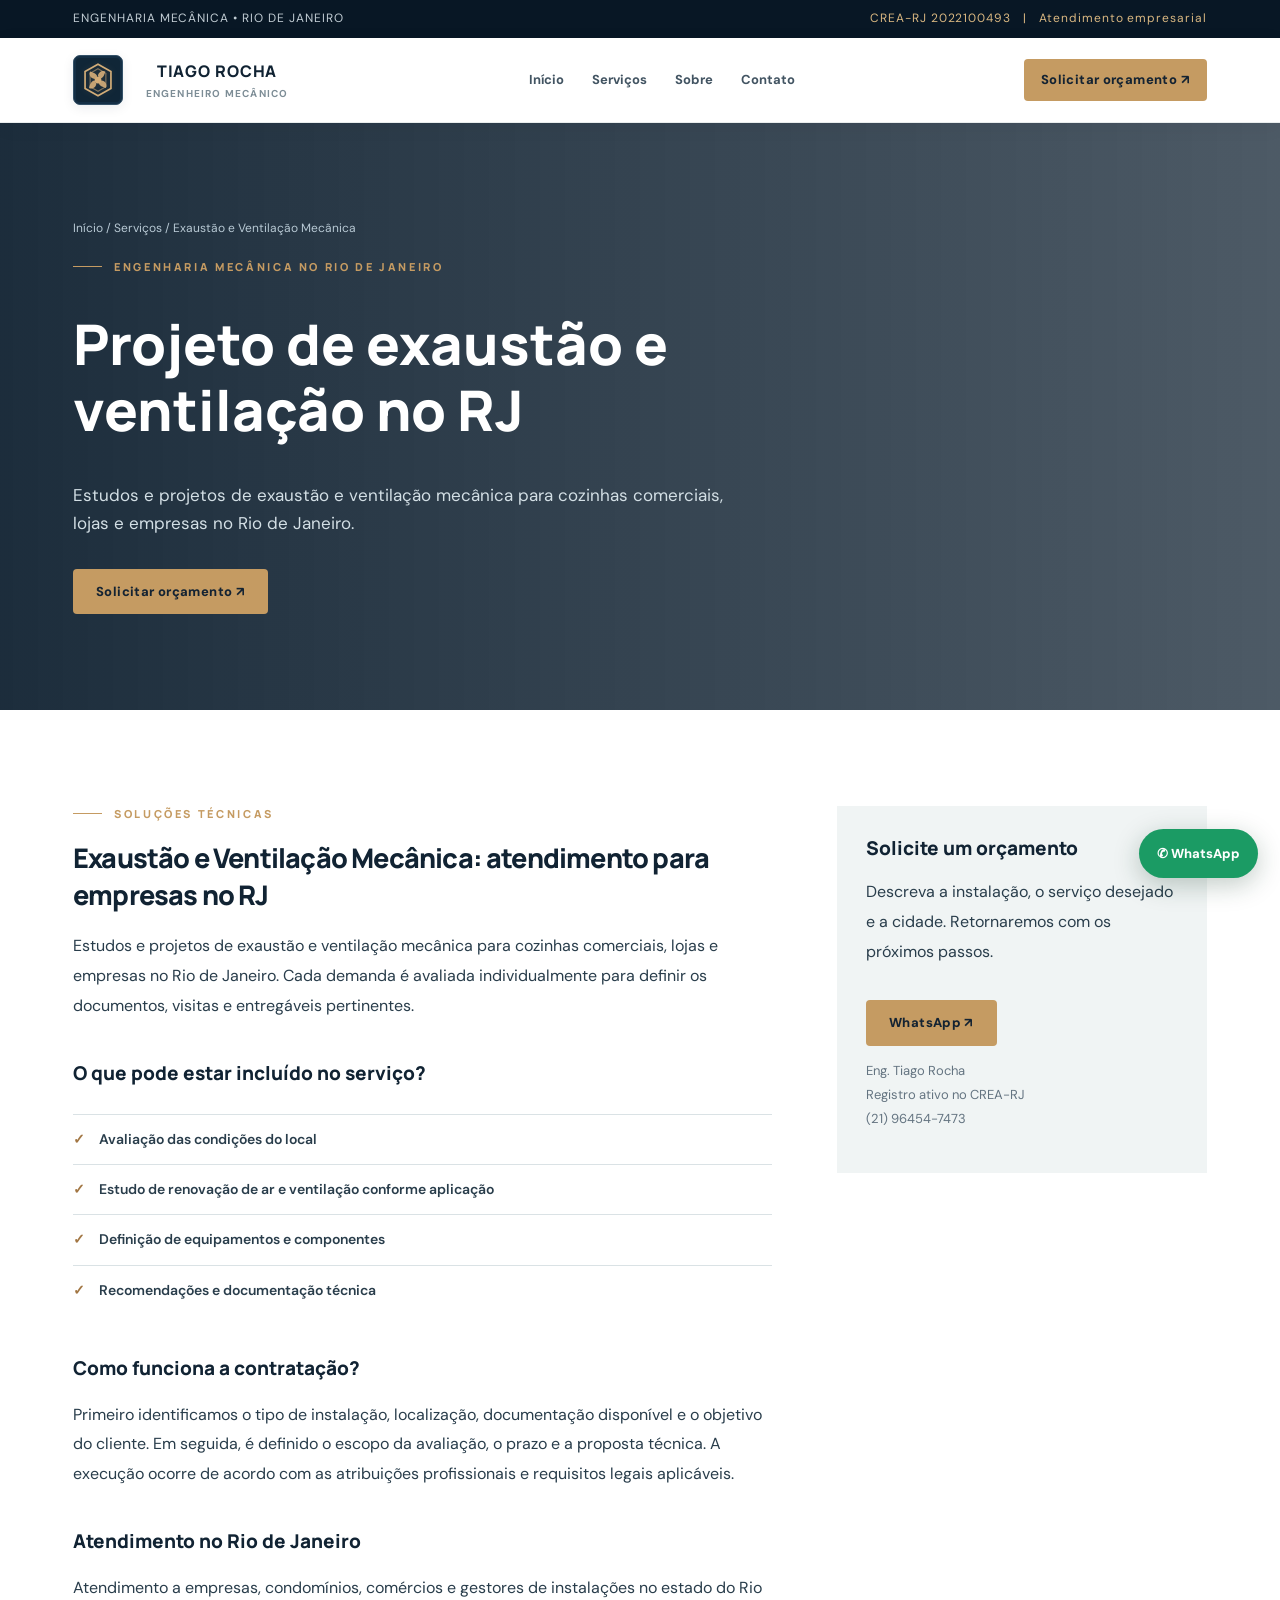
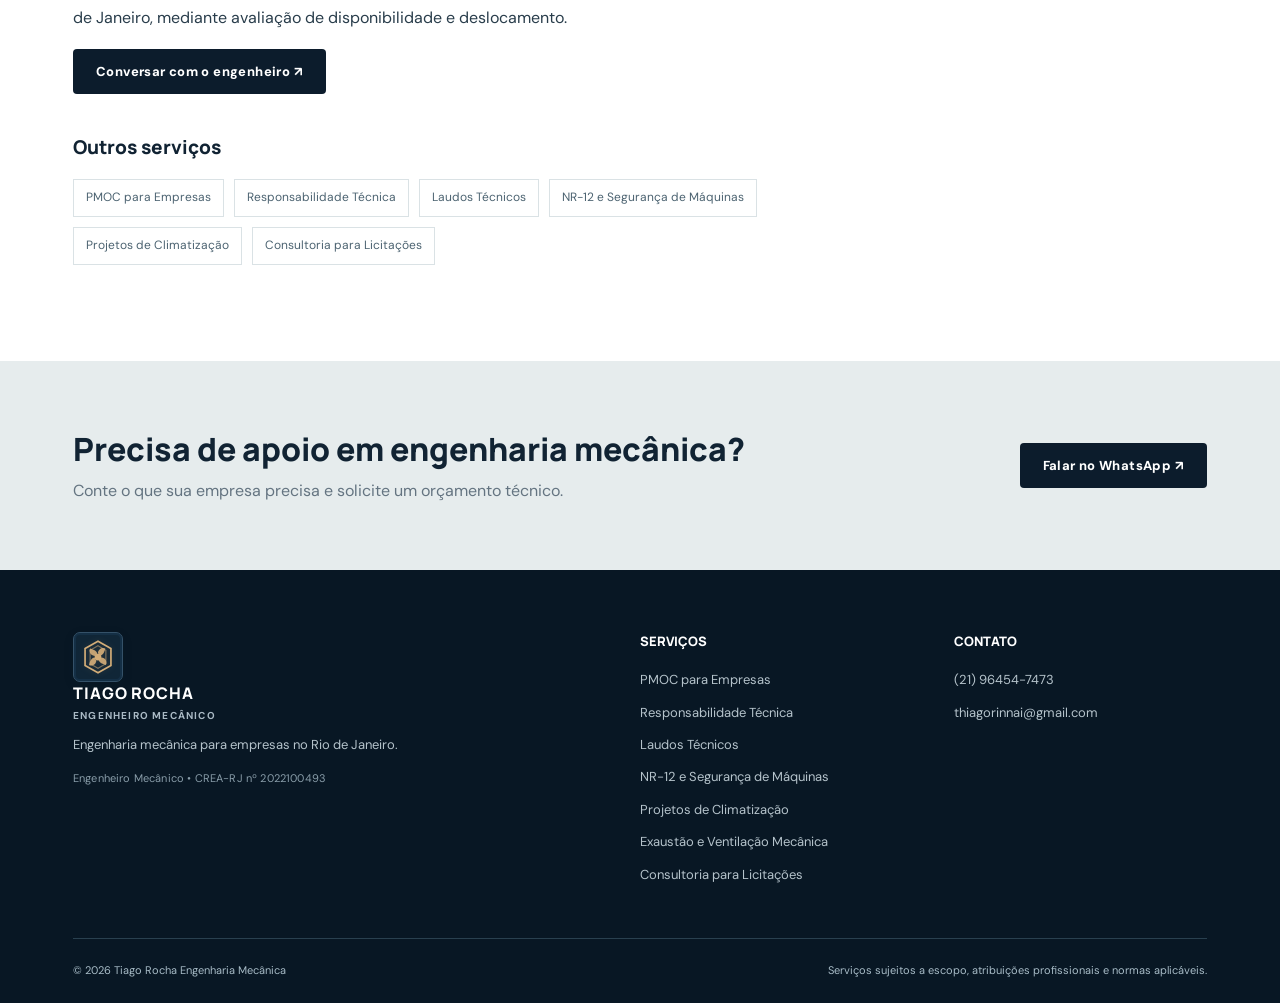
<file: servicos/exaustao-ventilacao/index.html>
<!doctype html><html lang="pt-BR"><head><meta charset="UTF-8"><meta name="viewport" content="width=device-width,initial-scale=1"><title>Projeto de exaustão e ventilação no RJ | Tiago Rocha</title><meta name="description" content="Estudos e projetos de exaustão e ventilação mecânica para cozinhas comerciais, lojas e empresas no Rio de Janeiro."><meta name="robots" content="index,follow,max-image-preview:large"><link rel="canonical" href="https://engenheiromecanicorj.com.br/servicos/exaustao-ventilacao/"><meta property="og:type" content="website"><meta property="og:title" content="Projeto de exaustão e ventilação no RJ | Tiago Rocha"><meta property="og:description" content="Estudos e projetos de exaustão e ventilação mecânica para cozinhas comerciais, lojas e empresas no Rio de Janeiro."><meta property="og:url" content="https://engenheiromecanicorj.com.br/servicos/exaustao-ventilacao/"><link rel="stylesheet" href="/assets/site.css"><script type="application/ld+json">{"@context":"https://schema.org","@type":"Service","name":"Exaustão e Ventilação Mecânica","description":"Estudos e projetos de exaustão e ventilação mecânica para cozinhas comerciais, lojas e empresas no Rio de Janeiro.","provider":{"@type":"ProfessionalService","name":"Tiago Rocha Engenharia Mecânica","url":"https://engenheiromecanicorj.com.br","telephone":"+5521964547473"},"areaServed":{"@type":"AdministrativeArea","name":"Rio de Janeiro"}}</script><script async src="https://www.googletagmanager.com/gtag/js?id=AW-16557121334"></script><script>window.dataLayer=window.dataLayer||[];function gtag(){dataLayer.push(arguments)}gtag('js',new Date());gtag('config','AW-16557121334');</script></head><body><div class="top"><div class="wrap"><div>ENGENHARIA MECÂNICA • RIO DE JANEIRO</div><span>CREA-RJ 2022100493 &nbsp; | &nbsp; Atendimento empresarial</span></div></div><nav class="nav"><div class="wrap"><a class="brand" href="/"><span class="brand-mark" aria-hidden="true"><svg viewBox="0 0 64 64" width="36" height="36" focusable="false"><path d="M32 4 55 17v30L32 60 9 47V17Z" fill="none" stroke="currentColor" stroke-width="3"/><path d="M32 12 46 20v24L32 52 18 44V20Z" fill="none" stroke="currentColor" stroke-width="2" opacity=".55"/><circle cx="32" cy="32" r="6" fill="currentColor"/><path d="M32 25c0-7 8-11 13-8-2 7-4 12-10 13M38 33c7 0 11 8 8 13-7-2-12-4-13-10M29 38c0 7-8 11-13 8 2-7 4-12 10-13M26 30c-7 0-11-8-8-13 7 2 12 4 13 10" fill="currentColor" opacity=".92"/></svg></span><span class="brand-name"><strong>TIAGO ROCHA</strong><small>ENGENHEIRO MECÂNICO</small></span></a><button class="hamburger" aria-expanded="false" aria-label="Abrir menu">☰</button><div class="menu"><a href="/">Início</a><a href="/#servicos">Serviços</a><a href="/#sobre">Sobre</a><a href="/#contato">Contato</a></div><a class="btn nav-cta" href="https://wa.me/5521964547473" target="_blank" rel="noopener">Solicitar orçamento ↗</a></div></nav><main><header class="detail-hero"><div class="wrap"><div class="breadcrumb"><a href="/">Início</a> / Serviços / Exaustão e Ventilação Mecânica</div><div class="eyebrow">Engenharia mecânica no Rio de Janeiro</div><h1>Projeto de exaustão e ventilação no RJ</h1><p>Estudos e projetos de exaustão e ventilação mecânica para cozinhas comerciais, lojas e empresas no Rio de Janeiro.</p><div class="actions"><a class="btn" href="https://wa.me/5521964547473?text=Ol%C3%A1%2C%20quero%20or%C3%A7amento%20para%20Exaust%C3%A3o%20e%20Ventila%C3%A7%C3%A3o%20Mec%C3%A2nica" target="_blank" rel="noopener">Solicitar orçamento ↗</a></div></div></header><section class="section"><div class="wrap detail-content"><article><div class="eyebrow">Soluções técnicas</div><h2>Exaustão e Ventilação Mecânica: atendimento para empresas no RJ</h2><p>Estudos e projetos de exaustão e ventilação mecânica para cozinhas comerciais, lojas e empresas no Rio de Janeiro. Cada demanda é avaliada individualmente para definir os documentos, visitas e entregáveis pertinentes.</p><h3>O que pode estar incluído no serviço?</h3><ul class="ticks"><li>Avaliação das condições do local</li><li>Estudo de renovação de ar e ventilação conforme aplicação</li><li>Definição de equipamentos e componentes</li><li>Recomendações e documentação técnica</li></ul><h3>Como funciona a contratação?</h3><p>Primeiro identificamos o tipo de instalação, localização, documentação disponível e o objetivo do cliente. Em seguida, é definido o escopo da avaliação, o prazo e a proposta técnica. A execução ocorre de acordo com as atribuições profissionais e requisitos legais aplicáveis.</p><h3>Atendimento no Rio de Janeiro</h3><p>Atendimento a empresas, condomínios, comércios e gestores de instalações no estado do Rio de Janeiro, mediante avaliação de disponibilidade e deslocamento.</p><a class="btn dark" href="https://wa.me/5521964547473" target="_blank" rel="noopener">Conversar com o engenheiro ↗</a><h3>Outros serviços</h3><div class="related"><a href="/servicos/pmoc/">PMOC para Empresas</a><a href="/servicos/responsabilidade-tecnica/">Responsabilidade Técnica</a><a href="/servicos/laudos-tecnicos/">Laudos Técnicos</a><a href="/servicos/nr12/">NR-12 e Segurança de Máquinas</a><a href="/servicos/projetos-climatizacao/">Projetos de Climatização</a><a href="/servicos/consultoria-licitacoes/">Consultoria para Licitações</a></div></article><aside class="sidecard"><h3>Solicite um orçamento</h3><p>Descreva a instalação, o serviço desejado e a cidade. Retornaremos com os próximos passos.</p><a class="btn" href="https://wa.me/5521964547473" target="_blank" rel="noopener">WhatsApp ↗</a><p class="small">Eng. Tiago Rocha<br>Registro ativo no CREA-RJ<br>(21) 96454-7473</p></aside></div></section></main><section class="cta" id="contato"><div class="wrap"><div><h2>Precisa de apoio em engenharia mecânica?</h2><p>Conte o que sua empresa precisa e solicite um orçamento técnico.</p></div><a class="btn dark" href="https://wa.me/5521964547473" target="_blank" rel="noopener">Falar no WhatsApp ↗</a></div></section><footer class="footer"><div class="wrap"><div class="footgrid"><div><a class="brand" href="/"><span class="brand-mark" aria-hidden="true"><svg viewBox="0 0 64 64" width="36" height="36" focusable="false"><path d="M32 4 55 17v30L32 60 9 47V17Z" fill="none" stroke="currentColor" stroke-width="3"/><path d="M32 12 46 20v24L32 52 18 44V20Z" fill="none" stroke="currentColor" stroke-width="2" opacity=".55"/><circle cx="32" cy="32" r="6" fill="currentColor"/><path d="M32 25c0-7 8-11 13-8-2 7-4 12-10 13M38 33c7 0 11 8 8 13-7-2-12-4-13-10M29 38c0 7-8 11-13 8 2-7 4-12 10-13M26 30c-7 0-11-8-8-13 7 2 12 4 13 10" fill="currentColor" opacity=".92"/></svg></span><span class="brand-name"><strong>TIAGO ROCHA</strong><small>ENGENHEIRO MECÂNICO</small></span></a><p>Engenharia mecânica para empresas no Rio de Janeiro.</p><p class="professional-reg">Engenheiro Mecânico • CREA-RJ nº 2022100493</p></div><div><h4>SERVIÇOS</h4><a href="/servicos/pmoc/">PMOC para Empresas</a><a href="/servicos/responsabilidade-tecnica/">Responsabilidade Técnica</a><a href="/servicos/laudos-tecnicos/">Laudos Técnicos</a><a href="/servicos/nr12/">NR-12 e Segurança de Máquinas</a><a href="/servicos/projetos-climatizacao/">Projetos de Climatização</a><a href="/servicos/exaustao-ventilacao/">Exaustão e Ventilação Mecânica</a><a href="/servicos/consultoria-licitacoes/">Consultoria para Licitações</a></div><div><h4>CONTATO</h4><a href="tel:+5521964547473">(21) 96454-7473</a><a href="mailto:thiagorinnai@gmail.com">thiagorinnai@gmail.com</a></div></div><div class="legal"><span>© 2026 Tiago Rocha Engenharia Mecânica</span><span>Serviços sujeitos a escopo, atribuições profissionais e normas aplicáveis.</span></div></div></footer><a class="floating" href="https://wa.me/5521964547473" target="_blank" rel="noopener">✆ WhatsApp</a><script src="/assets/site.js" defer></script></body></html>
</file>
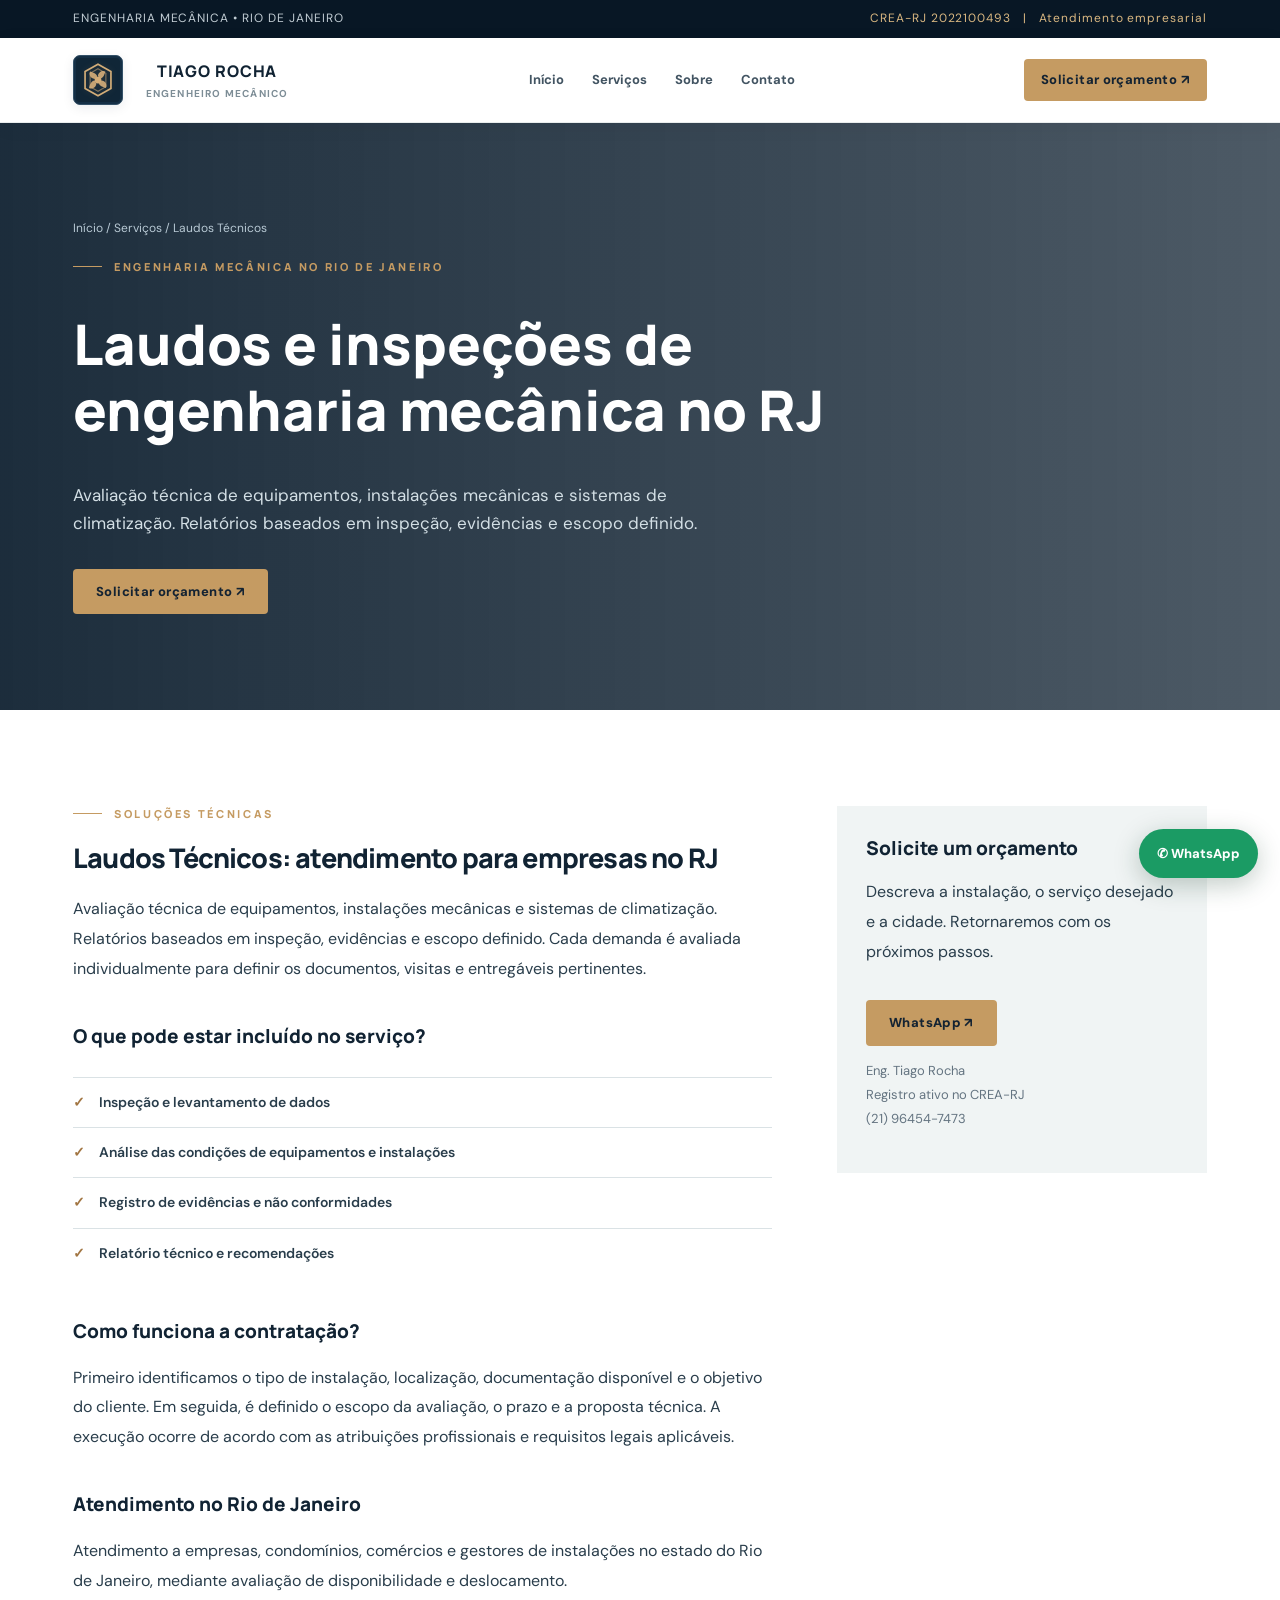
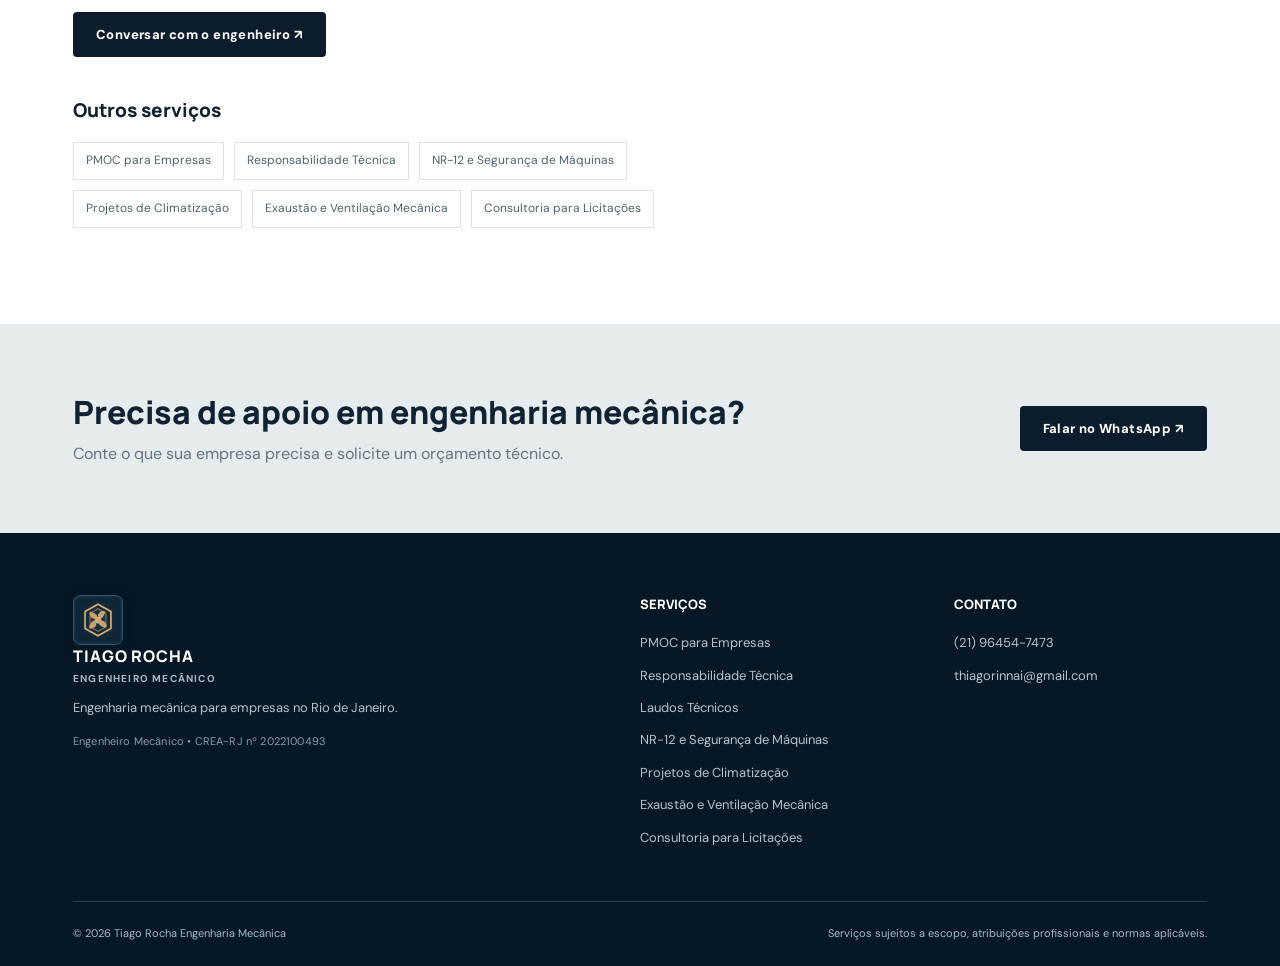
<file: servicos/laudos-tecnicos/index.html>
<!doctype html><html lang="pt-BR"><head><meta charset="UTF-8"><meta name="viewport" content="width=device-width,initial-scale=1"><title>Laudos e inspeções de engenharia mecânica no RJ | Tiago Rocha</title><meta name="description" content="Avaliação técnica de equipamentos, instalações mecânicas e sistemas de climatização. Relatórios baseados em inspeção, evidências e escopo definido."><meta name="robots" content="index,follow,max-image-preview:large"><link rel="canonical" href="https://engenheiromecanicorj.com.br/servicos/laudos-tecnicos/"><meta property="og:type" content="website"><meta property="og:title" content="Laudos e inspeções de engenharia mecânica no RJ | Tiago Rocha"><meta property="og:description" content="Avaliação técnica de equipamentos, instalações mecânicas e sistemas de climatização. Relatórios baseados em inspeção, evidências e escopo definido."><meta property="og:url" content="https://engenheiromecanicorj.com.br/servicos/laudos-tecnicos/"><link rel="stylesheet" href="/assets/site.css"><script type="application/ld+json">{"@context":"https://schema.org","@type":"Service","name":"Laudos Técnicos","description":"Avaliação técnica de equipamentos, instalações mecânicas e sistemas de climatização. Relatórios baseados em inspeção, evidências e escopo definido.","provider":{"@type":"ProfessionalService","name":"Tiago Rocha Engenharia Mecânica","url":"https://engenheiromecanicorj.com.br","telephone":"+5521964547473"},"areaServed":{"@type":"AdministrativeArea","name":"Rio de Janeiro"}}</script><script async src="https://www.googletagmanager.com/gtag/js?id=AW-16557121334"></script><script>window.dataLayer=window.dataLayer||[];function gtag(){dataLayer.push(arguments)}gtag('js',new Date());gtag('config','AW-16557121334');</script></head><body><div class="top"><div class="wrap"><div>ENGENHARIA MECÂNICA • RIO DE JANEIRO</div><span>CREA-RJ 2022100493 &nbsp; | &nbsp; Atendimento empresarial</span></div></div><nav class="nav"><div class="wrap"><a class="brand" href="/"><span class="brand-mark" aria-hidden="true"><svg viewBox="0 0 64 64" width="36" height="36" focusable="false"><path d="M32 4 55 17v30L32 60 9 47V17Z" fill="none" stroke="currentColor" stroke-width="3"/><path d="M32 12 46 20v24L32 52 18 44V20Z" fill="none" stroke="currentColor" stroke-width="2" opacity=".55"/><circle cx="32" cy="32" r="6" fill="currentColor"/><path d="M32 25c0-7 8-11 13-8-2 7-4 12-10 13M38 33c7 0 11 8 8 13-7-2-12-4-13-10M29 38c0 7-8 11-13 8 2-7 4-12 10-13M26 30c-7 0-11-8-8-13 7 2 12 4 13 10" fill="currentColor" opacity=".92"/></svg></span><span class="brand-name"><strong>TIAGO ROCHA</strong><small>ENGENHEIRO MECÂNICO</small></span></a><button class="hamburger" aria-expanded="false" aria-label="Abrir menu">☰</button><div class="menu"><a href="/">Início</a><a href="/#servicos">Serviços</a><a href="/#sobre">Sobre</a><a href="/#contato">Contato</a></div><a class="btn nav-cta" href="https://wa.me/5521964547473" target="_blank" rel="noopener">Solicitar orçamento ↗</a></div></nav><main><header class="detail-hero"><div class="wrap"><div class="breadcrumb"><a href="/">Início</a> / Serviços / Laudos Técnicos</div><div class="eyebrow">Engenharia mecânica no Rio de Janeiro</div><h1>Laudos e inspeções de engenharia mecânica no RJ</h1><p>Avaliação técnica de equipamentos, instalações mecânicas e sistemas de climatização. Relatórios baseados em inspeção, evidências e escopo definido.</p><div class="actions"><a class="btn" href="https://wa.me/5521964547473?text=Ol%C3%A1%2C%20quero%20or%C3%A7amento%20para%20Laudos%20T%C3%A9cnicos" target="_blank" rel="noopener">Solicitar orçamento ↗</a></div></div></header><section class="section"><div class="wrap detail-content"><article><div class="eyebrow">Soluções técnicas</div><h2>Laudos Técnicos: atendimento para empresas no RJ</h2><p>Avaliação técnica de equipamentos, instalações mecânicas e sistemas de climatização. Relatórios baseados em inspeção, evidências e escopo definido. Cada demanda é avaliada individualmente para definir os documentos, visitas e entregáveis pertinentes.</p><h3>O que pode estar incluído no serviço?</h3><ul class="ticks"><li>Inspeção e levantamento de dados</li><li>Análise das condições de equipamentos e instalações</li><li>Registro de evidências e não conformidades</li><li>Relatório técnico e recomendações</li></ul><h3>Como funciona a contratação?</h3><p>Primeiro identificamos o tipo de instalação, localização, documentação disponível e o objetivo do cliente. Em seguida, é definido o escopo da avaliação, o prazo e a proposta técnica. A execução ocorre de acordo com as atribuições profissionais e requisitos legais aplicáveis.</p><h3>Atendimento no Rio de Janeiro</h3><p>Atendimento a empresas, condomínios, comércios e gestores de instalações no estado do Rio de Janeiro, mediante avaliação de disponibilidade e deslocamento.</p><a class="btn dark" href="https://wa.me/5521964547473" target="_blank" rel="noopener">Conversar com o engenheiro ↗</a><h3>Outros serviços</h3><div class="related"><a href="/servicos/pmoc/">PMOC para Empresas</a><a href="/servicos/responsabilidade-tecnica/">Responsabilidade Técnica</a><a href="/servicos/nr12/">NR-12 e Segurança de Máquinas</a><a href="/servicos/projetos-climatizacao/">Projetos de Climatização</a><a href="/servicos/exaustao-ventilacao/">Exaustão e Ventilação Mecânica</a><a href="/servicos/consultoria-licitacoes/">Consultoria para Licitações</a></div></article><aside class="sidecard"><h3>Solicite um orçamento</h3><p>Descreva a instalação, o serviço desejado e a cidade. Retornaremos com os próximos passos.</p><a class="btn" href="https://wa.me/5521964547473" target="_blank" rel="noopener">WhatsApp ↗</a><p class="small">Eng. Tiago Rocha<br>Registro ativo no CREA-RJ<br>(21) 96454-7473</p></aside></div></section></main><section class="cta" id="contato"><div class="wrap"><div><h2>Precisa de apoio em engenharia mecânica?</h2><p>Conte o que sua empresa precisa e solicite um orçamento técnico.</p></div><a class="btn dark" href="https://wa.me/5521964547473" target="_blank" rel="noopener">Falar no WhatsApp ↗</a></div></section><footer class="footer"><div class="wrap"><div class="footgrid"><div><a class="brand" href="/"><span class="brand-mark" aria-hidden="true"><svg viewBox="0 0 64 64" width="36" height="36" focusable="false"><path d="M32 4 55 17v30L32 60 9 47V17Z" fill="none" stroke="currentColor" stroke-width="3"/><path d="M32 12 46 20v24L32 52 18 44V20Z" fill="none" stroke="currentColor" stroke-width="2" opacity=".55"/><circle cx="32" cy="32" r="6" fill="currentColor"/><path d="M32 25c0-7 8-11 13-8-2 7-4 12-10 13M38 33c7 0 11 8 8 13-7-2-12-4-13-10M29 38c0 7-8 11-13 8 2-7 4-12 10-13M26 30c-7 0-11-8-8-13 7 2 12 4 13 10" fill="currentColor" opacity=".92"/></svg></span><span class="brand-name"><strong>TIAGO ROCHA</strong><small>ENGENHEIRO MECÂNICO</small></span></a><p>Engenharia mecânica para empresas no Rio de Janeiro.</p><p class="professional-reg">Engenheiro Mecânico • CREA-RJ nº 2022100493</p></div><div><h4>SERVIÇOS</h4><a href="/servicos/pmoc/">PMOC para Empresas</a><a href="/servicos/responsabilidade-tecnica/">Responsabilidade Técnica</a><a href="/servicos/laudos-tecnicos/">Laudos Técnicos</a><a href="/servicos/nr12/">NR-12 e Segurança de Máquinas</a><a href="/servicos/projetos-climatizacao/">Projetos de Climatização</a><a href="/servicos/exaustao-ventilacao/">Exaustão e Ventilação Mecânica</a><a href="/servicos/consultoria-licitacoes/">Consultoria para Licitações</a></div><div><h4>CONTATO</h4><a href="tel:+5521964547473">(21) 96454-7473</a><a href="mailto:thiagorinnai@gmail.com">thiagorinnai@gmail.com</a></div></div><div class="legal"><span>© 2026 Tiago Rocha Engenharia Mecânica</span><span>Serviços sujeitos a escopo, atribuições profissionais e normas aplicáveis.</span></div></div></footer><a class="floating" href="https://wa.me/5521964547473" target="_blank" rel="noopener">✆ WhatsApp</a><script src="/assets/site.js" defer></script></body></html>
</file>
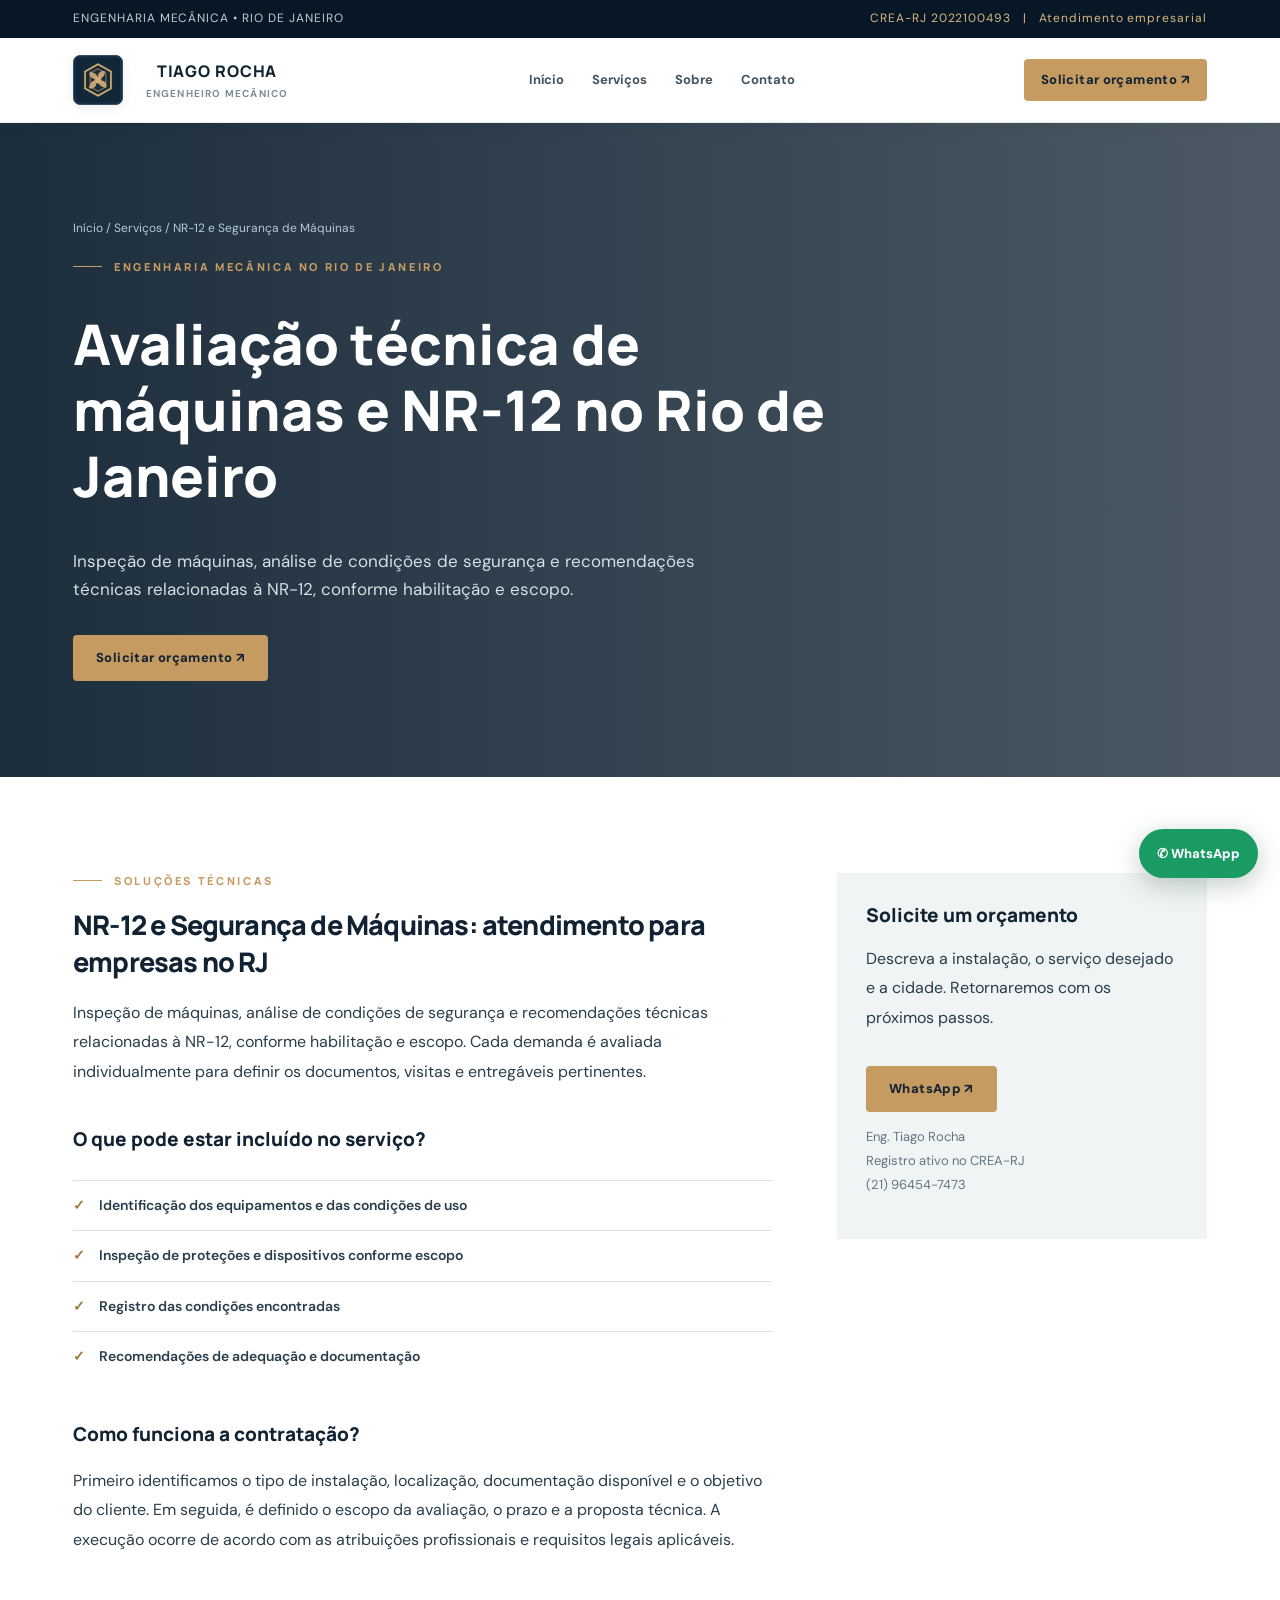
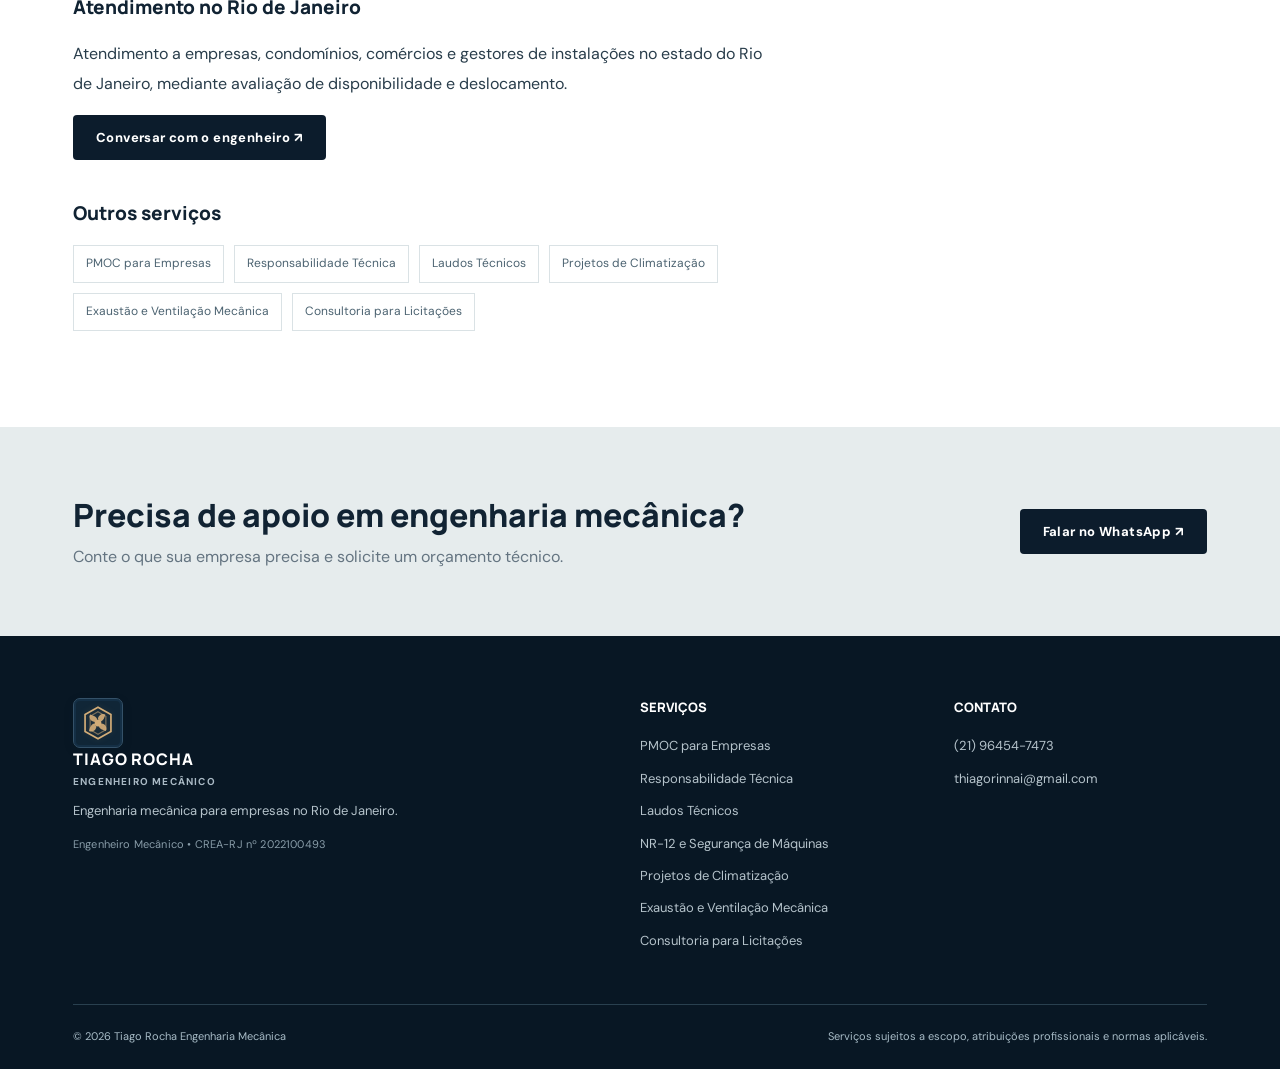
<file: servicos/nr12/index.html>
<!doctype html><html lang="pt-BR"><head><meta charset="UTF-8"><meta name="viewport" content="width=device-width,initial-scale=1"><title>Avaliação técnica de máquinas e NR-12 no Rio de Janeiro | Tiago Rocha</title><meta name="description" content="Inspeção de máquinas, análise de condições de segurança e recomendações técnicas relacionadas à NR-12, conforme habilitação e escopo."><meta name="robots" content="index,follow,max-image-preview:large"><link rel="canonical" href="https://engenheiromecanicorj.com.br/servicos/nr12/"><meta property="og:type" content="website"><meta property="og:title" content="Avaliação técnica de máquinas e NR-12 no Rio de Janeiro | Tiago Rocha"><meta property="og:description" content="Inspeção de máquinas, análise de condições de segurança e recomendações técnicas relacionadas à NR-12, conforme habilitação e escopo."><meta property="og:url" content="https://engenheiromecanicorj.com.br/servicos/nr12/"><link rel="stylesheet" href="/assets/site.css"><script type="application/ld+json">{"@context":"https://schema.org","@type":"Service","name":"NR-12 e Segurança de Máquinas","description":"Inspeção de máquinas, análise de condições de segurança e recomendações técnicas relacionadas à NR-12, conforme habilitação e escopo.","provider":{"@type":"ProfessionalService","name":"Tiago Rocha Engenharia Mecânica","url":"https://engenheiromecanicorj.com.br","telephone":"+5521964547473"},"areaServed":{"@type":"AdministrativeArea","name":"Rio de Janeiro"}}</script><script async src="https://www.googletagmanager.com/gtag/js?id=AW-16557121334"></script><script>window.dataLayer=window.dataLayer||[];function gtag(){dataLayer.push(arguments)}gtag('js',new Date());gtag('config','AW-16557121334');</script></head><body><div class="top"><div class="wrap"><div>ENGENHARIA MECÂNICA • RIO DE JANEIRO</div><span>CREA-RJ 2022100493 &nbsp; | &nbsp; Atendimento empresarial</span></div></div><nav class="nav"><div class="wrap"><a class="brand" href="/"><span class="brand-mark" aria-hidden="true"><svg viewBox="0 0 64 64" width="36" height="36" focusable="false"><path d="M32 4 55 17v30L32 60 9 47V17Z" fill="none" stroke="currentColor" stroke-width="3"/><path d="M32 12 46 20v24L32 52 18 44V20Z" fill="none" stroke="currentColor" stroke-width="2" opacity=".55"/><circle cx="32" cy="32" r="6" fill="currentColor"/><path d="M32 25c0-7 8-11 13-8-2 7-4 12-10 13M38 33c7 0 11 8 8 13-7-2-12-4-13-10M29 38c0 7-8 11-13 8 2-7 4-12 10-13M26 30c-7 0-11-8-8-13 7 2 12 4 13 10" fill="currentColor" opacity=".92"/></svg></span><span class="brand-name"><strong>TIAGO ROCHA</strong><small>ENGENHEIRO MECÂNICO</small></span></a><button class="hamburger" aria-expanded="false" aria-label="Abrir menu">☰</button><div class="menu"><a href="/">Início</a><a href="/#servicos">Serviços</a><a href="/#sobre">Sobre</a><a href="/#contato">Contato</a></div><a class="btn nav-cta" href="https://wa.me/5521964547473" target="_blank" rel="noopener">Solicitar orçamento ↗</a></div></nav><main><header class="detail-hero"><div class="wrap"><div class="breadcrumb"><a href="/">Início</a> / Serviços / NR-12 e Segurança de Máquinas</div><div class="eyebrow">Engenharia mecânica no Rio de Janeiro</div><h1>Avaliação técnica de máquinas e NR-12 no Rio de Janeiro</h1><p>Inspeção de máquinas, análise de condições de segurança e recomendações técnicas relacionadas à NR-12, conforme habilitação e escopo.</p><div class="actions"><a class="btn" href="https://wa.me/5521964547473?text=Ol%C3%A1%2C%20quero%20or%C3%A7amento%20para%20NR-12%20e%20Seguran%C3%A7a%20de%20M%C3%A1quinas" target="_blank" rel="noopener">Solicitar orçamento ↗</a></div></div></header><section class="section"><div class="wrap detail-content"><article><div class="eyebrow">Soluções técnicas</div><h2>NR-12 e Segurança de Máquinas: atendimento para empresas no RJ</h2><p>Inspeção de máquinas, análise de condições de segurança e recomendações técnicas relacionadas à NR-12, conforme habilitação e escopo. Cada demanda é avaliada individualmente para definir os documentos, visitas e entregáveis pertinentes.</p><h3>O que pode estar incluído no serviço?</h3><ul class="ticks"><li>Identificação dos equipamentos e das condições de uso</li><li>Inspeção de proteções e dispositivos conforme escopo</li><li>Registro das condições encontradas</li><li>Recomendações de adequação e documentação</li></ul><h3>Como funciona a contratação?</h3><p>Primeiro identificamos o tipo de instalação, localização, documentação disponível e o objetivo do cliente. Em seguida, é definido o escopo da avaliação, o prazo e a proposta técnica. A execução ocorre de acordo com as atribuições profissionais e requisitos legais aplicáveis.</p><h3>Atendimento no Rio de Janeiro</h3><p>Atendimento a empresas, condomínios, comércios e gestores de instalações no estado do Rio de Janeiro, mediante avaliação de disponibilidade e deslocamento.</p><a class="btn dark" href="https://wa.me/5521964547473" target="_blank" rel="noopener">Conversar com o engenheiro ↗</a><h3>Outros serviços</h3><div class="related"><a href="/servicos/pmoc/">PMOC para Empresas</a><a href="/servicos/responsabilidade-tecnica/">Responsabilidade Técnica</a><a href="/servicos/laudos-tecnicos/">Laudos Técnicos</a><a href="/servicos/projetos-climatizacao/">Projetos de Climatização</a><a href="/servicos/exaustao-ventilacao/">Exaustão e Ventilação Mecânica</a><a href="/servicos/consultoria-licitacoes/">Consultoria para Licitações</a></div></article><aside class="sidecard"><h3>Solicite um orçamento</h3><p>Descreva a instalação, o serviço desejado e a cidade. Retornaremos com os próximos passos.</p><a class="btn" href="https://wa.me/5521964547473" target="_blank" rel="noopener">WhatsApp ↗</a><p class="small">Eng. Tiago Rocha<br>Registro ativo no CREA-RJ<br>(21) 96454-7473</p></aside></div></section></main><section class="cta" id="contato"><div class="wrap"><div><h2>Precisa de apoio em engenharia mecânica?</h2><p>Conte o que sua empresa precisa e solicite um orçamento técnico.</p></div><a class="btn dark" href="https://wa.me/5521964547473" target="_blank" rel="noopener">Falar no WhatsApp ↗</a></div></section><footer class="footer"><div class="wrap"><div class="footgrid"><div><a class="brand" href="/"><span class="brand-mark" aria-hidden="true"><svg viewBox="0 0 64 64" width="36" height="36" focusable="false"><path d="M32 4 55 17v30L32 60 9 47V17Z" fill="none" stroke="currentColor" stroke-width="3"/><path d="M32 12 46 20v24L32 52 18 44V20Z" fill="none" stroke="currentColor" stroke-width="2" opacity=".55"/><circle cx="32" cy="32" r="6" fill="currentColor"/><path d="M32 25c0-7 8-11 13-8-2 7-4 12-10 13M38 33c7 0 11 8 8 13-7-2-12-4-13-10M29 38c0 7-8 11-13 8 2-7 4-12 10-13M26 30c-7 0-11-8-8-13 7 2 12 4 13 10" fill="currentColor" opacity=".92"/></svg></span><span class="brand-name"><strong>TIAGO ROCHA</strong><small>ENGENHEIRO MECÂNICO</small></span></a><p>Engenharia mecânica para empresas no Rio de Janeiro.</p><p class="professional-reg">Engenheiro Mecânico • CREA-RJ nº 2022100493</p></div><div><h4>SERVIÇOS</h4><a href="/servicos/pmoc/">PMOC para Empresas</a><a href="/servicos/responsabilidade-tecnica/">Responsabilidade Técnica</a><a href="/servicos/laudos-tecnicos/">Laudos Técnicos</a><a href="/servicos/nr12/">NR-12 e Segurança de Máquinas</a><a href="/servicos/projetos-climatizacao/">Projetos de Climatização</a><a href="/servicos/exaustao-ventilacao/">Exaustão e Ventilação Mecânica</a><a href="/servicos/consultoria-licitacoes/">Consultoria para Licitações</a></div><div><h4>CONTATO</h4><a href="tel:+5521964547473">(21) 96454-7473</a><a href="mailto:thiagorinnai@gmail.com">thiagorinnai@gmail.com</a></div></div><div class="legal"><span>© 2026 Tiago Rocha Engenharia Mecânica</span><span>Serviços sujeitos a escopo, atribuições profissionais e normas aplicáveis.</span></div></div></footer><a class="floating" href="https://wa.me/5521964547473" target="_blank" rel="noopener">✆ WhatsApp</a><script src="/assets/site.js" defer></script></body></html>
</file>
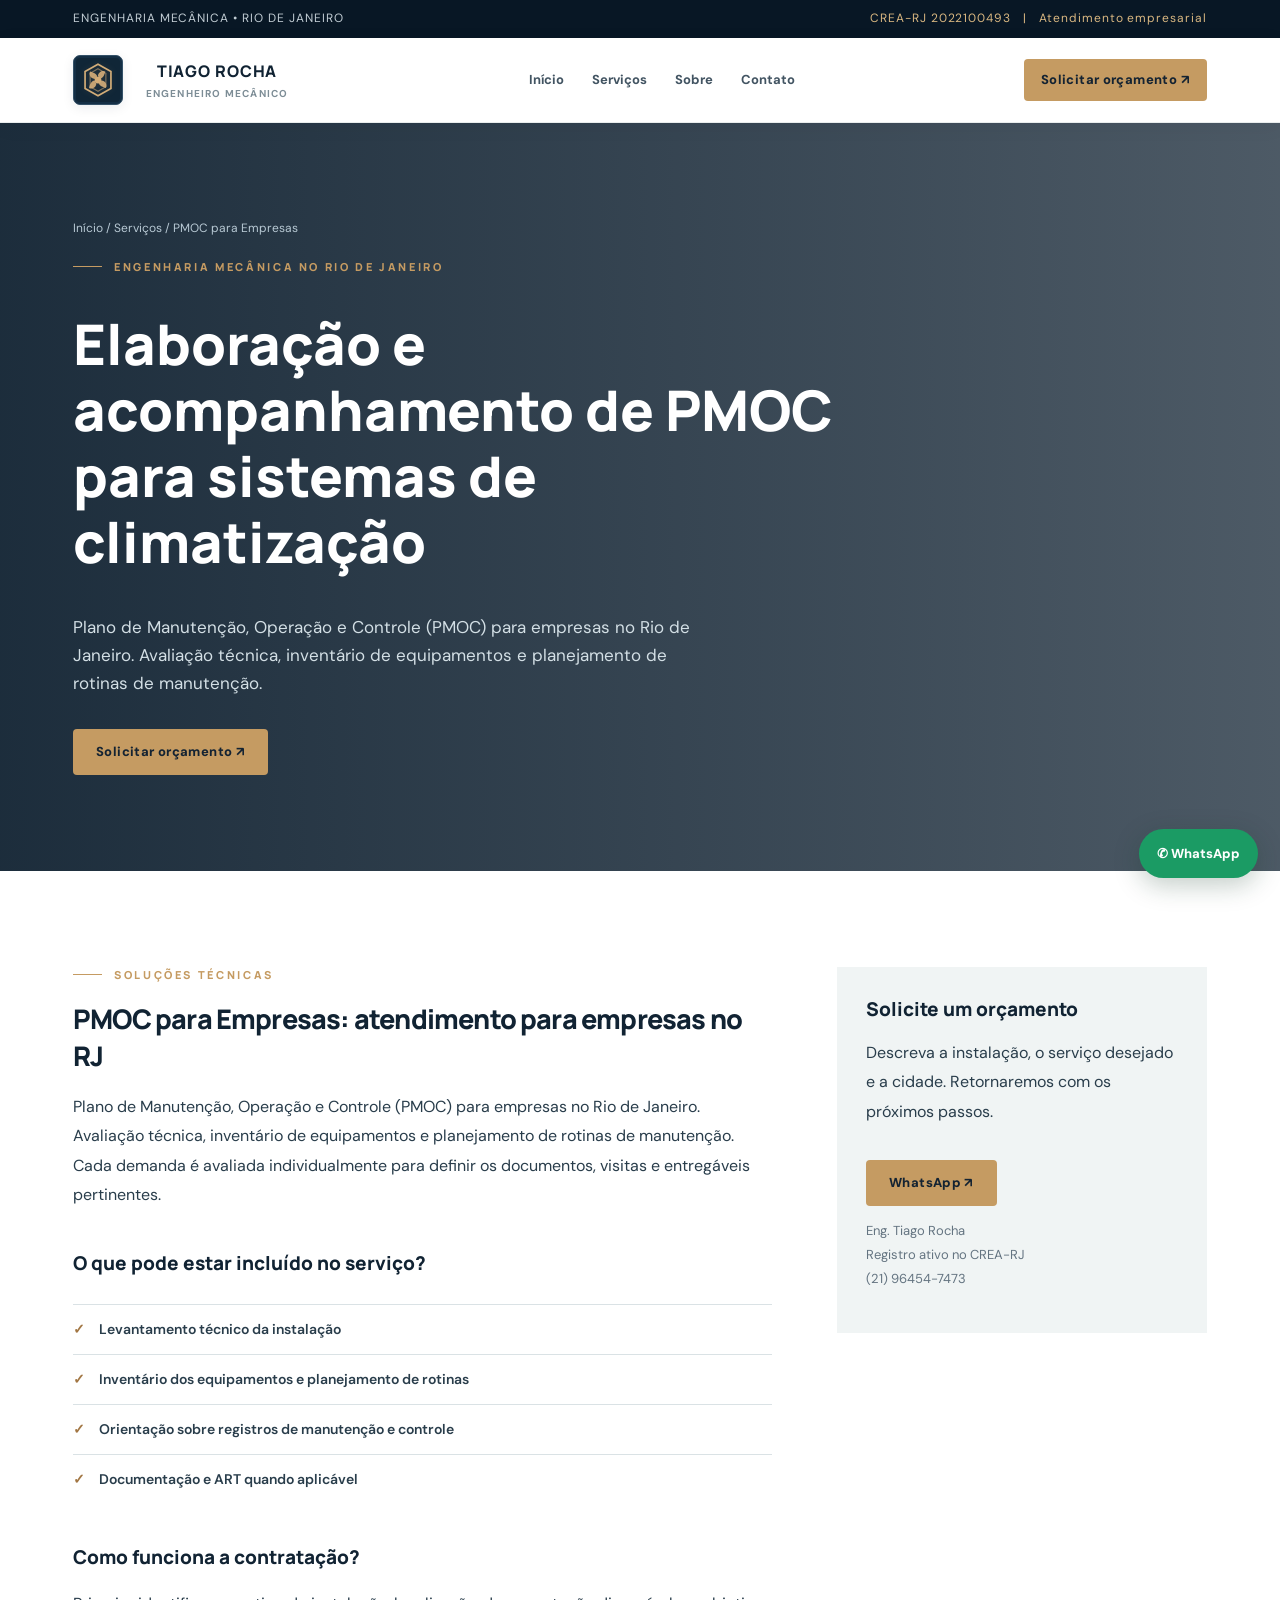
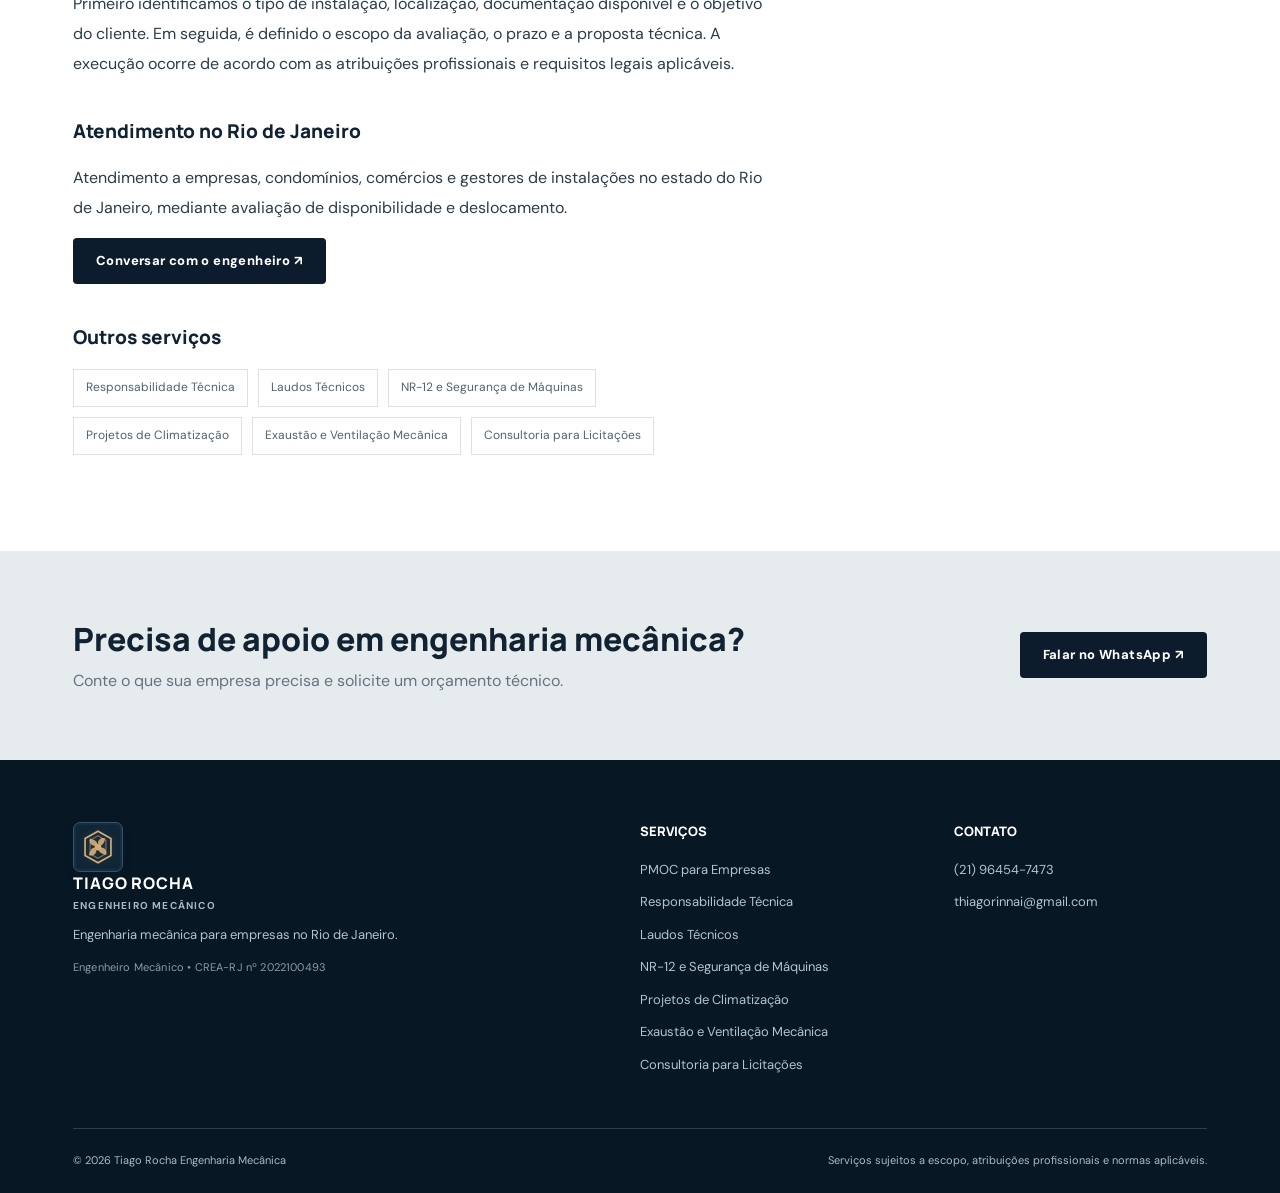
<file: servicos/pmoc/index.html>
<!doctype html><html lang="pt-BR"><head><meta charset="UTF-8"><meta name="viewport" content="width=device-width,initial-scale=1"><title>Elaboração e acompanhamento de PMOC para sistemas de climatização | Tiago Rocha</title><meta name="description" content="Plano de Manutenção, Operação e Controle (PMOC) para empresas no Rio de Janeiro. Avaliação técnica, inventário de equipamentos e planejamento de rotinas de manutenção."><meta name="robots" content="index,follow,max-image-preview:large"><link rel="canonical" href="https://engenheiromecanicorj.com.br/servicos/pmoc/"><meta property="og:type" content="website"><meta property="og:title" content="Elaboração e acompanhamento de PMOC para sistemas de climatização | Tiago Rocha"><meta property="og:description" content="Plano de Manutenção, Operação e Controle (PMOC) para empresas no Rio de Janeiro. Avaliação técnica, inventário de equipamentos e planejamento de rotinas de manutenção."><meta property="og:url" content="https://engenheiromecanicorj.com.br/servicos/pmoc/"><link rel="stylesheet" href="/assets/site.css"><script type="application/ld+json">{"@context":"https://schema.org","@type":"Service","name":"PMOC para Empresas","description":"Plano de Manutenção, Operação e Controle (PMOC) para empresas no Rio de Janeiro. Avaliação técnica, inventário de equipamentos e planejamento de rotinas de manutenção.","provider":{"@type":"ProfessionalService","name":"Tiago Rocha Engenharia Mecânica","url":"https://engenheiromecanicorj.com.br","telephone":"+5521964547473"},"areaServed":{"@type":"AdministrativeArea","name":"Rio de Janeiro"}}</script><script async src="https://www.googletagmanager.com/gtag/js?id=AW-16557121334"></script><script>window.dataLayer=window.dataLayer||[];function gtag(){dataLayer.push(arguments)}gtag('js',new Date());gtag('config','AW-16557121334');</script></head><body><div class="top"><div class="wrap"><div>ENGENHARIA MECÂNICA • RIO DE JANEIRO</div><span>CREA-RJ 2022100493 &nbsp; | &nbsp; Atendimento empresarial</span></div></div><nav class="nav"><div class="wrap"><a class="brand" href="/"><span class="brand-mark" aria-hidden="true"><svg viewBox="0 0 64 64" width="36" height="36" focusable="false"><path d="M32 4 55 17v30L32 60 9 47V17Z" fill="none" stroke="currentColor" stroke-width="3"/><path d="M32 12 46 20v24L32 52 18 44V20Z" fill="none" stroke="currentColor" stroke-width="2" opacity=".55"/><circle cx="32" cy="32" r="6" fill="currentColor"/><path d="M32 25c0-7 8-11 13-8-2 7-4 12-10 13M38 33c7 0 11 8 8 13-7-2-12-4-13-10M29 38c0 7-8 11-13 8 2-7 4-12 10-13M26 30c-7 0-11-8-8-13 7 2 12 4 13 10" fill="currentColor" opacity=".92"/></svg></span><span class="brand-name"><strong>TIAGO ROCHA</strong><small>ENGENHEIRO MECÂNICO</small></span></a><button class="hamburger" aria-expanded="false" aria-label="Abrir menu">☰</button><div class="menu"><a href="/">Início</a><a href="/#servicos">Serviços</a><a href="/#sobre">Sobre</a><a href="/#contato">Contato</a></div><a class="btn nav-cta" href="https://wa.me/5521964547473" target="_blank" rel="noopener">Solicitar orçamento ↗</a></div></nav><main><header class="detail-hero"><div class="wrap"><div class="breadcrumb"><a href="/">Início</a> / Serviços / PMOC para Empresas</div><div class="eyebrow">Engenharia mecânica no Rio de Janeiro</div><h1>Elaboração e acompanhamento de PMOC para sistemas de climatização</h1><p>Plano de Manutenção, Operação e Controle (PMOC) para empresas no Rio de Janeiro. Avaliação técnica, inventário de equipamentos e planejamento de rotinas de manutenção.</p><div class="actions"><a class="btn" href="https://wa.me/5521964547473?text=Ol%C3%A1%2C%20quero%20or%C3%A7amento%20para%20PMOC%20para%20Empresas" target="_blank" rel="noopener">Solicitar orçamento ↗</a></div></div></header><section class="section"><div class="wrap detail-content"><article><div class="eyebrow">Soluções técnicas</div><h2>PMOC para Empresas: atendimento para empresas no RJ</h2><p>Plano de Manutenção, Operação e Controle (PMOC) para empresas no Rio de Janeiro. Avaliação técnica, inventário de equipamentos e planejamento de rotinas de manutenção. Cada demanda é avaliada individualmente para definir os documentos, visitas e entregáveis pertinentes.</p><h3>O que pode estar incluído no serviço?</h3><ul class="ticks"><li>Levantamento técnico da instalação</li><li>Inventário dos equipamentos e planejamento de rotinas</li><li>Orientação sobre registros de manutenção e controle</li><li>Documentação e ART quando aplicável</li></ul><h3>Como funciona a contratação?</h3><p>Primeiro identificamos o tipo de instalação, localização, documentação disponível e o objetivo do cliente. Em seguida, é definido o escopo da avaliação, o prazo e a proposta técnica. A execução ocorre de acordo com as atribuições profissionais e requisitos legais aplicáveis.</p><h3>Atendimento no Rio de Janeiro</h3><p>Atendimento a empresas, condomínios, comércios e gestores de instalações no estado do Rio de Janeiro, mediante avaliação de disponibilidade e deslocamento.</p><a class="btn dark" href="https://wa.me/5521964547473" target="_blank" rel="noopener">Conversar com o engenheiro ↗</a><h3>Outros serviços</h3><div class="related"><a href="/servicos/responsabilidade-tecnica/">Responsabilidade Técnica</a><a href="/servicos/laudos-tecnicos/">Laudos Técnicos</a><a href="/servicos/nr12/">NR-12 e Segurança de Máquinas</a><a href="/servicos/projetos-climatizacao/">Projetos de Climatização</a><a href="/servicos/exaustao-ventilacao/">Exaustão e Ventilação Mecânica</a><a href="/servicos/consultoria-licitacoes/">Consultoria para Licitações</a></div></article><aside class="sidecard"><h3>Solicite um orçamento</h3><p>Descreva a instalação, o serviço desejado e a cidade. Retornaremos com os próximos passos.</p><a class="btn" href="https://wa.me/5521964547473" target="_blank" rel="noopener">WhatsApp ↗</a><p class="small">Eng. Tiago Rocha<br>Registro ativo no CREA-RJ<br>(21) 96454-7473</p></aside></div></section></main><section class="cta" id="contato"><div class="wrap"><div><h2>Precisa de apoio em engenharia mecânica?</h2><p>Conte o que sua empresa precisa e solicite um orçamento técnico.</p></div><a class="btn dark" href="https://wa.me/5521964547473" target="_blank" rel="noopener">Falar no WhatsApp ↗</a></div></section><footer class="footer"><div class="wrap"><div class="footgrid"><div><a class="brand" href="/"><span class="brand-mark" aria-hidden="true"><svg viewBox="0 0 64 64" width="36" height="36" focusable="false"><path d="M32 4 55 17v30L32 60 9 47V17Z" fill="none" stroke="currentColor" stroke-width="3"/><path d="M32 12 46 20v24L32 52 18 44V20Z" fill="none" stroke="currentColor" stroke-width="2" opacity=".55"/><circle cx="32" cy="32" r="6" fill="currentColor"/><path d="M32 25c0-7 8-11 13-8-2 7-4 12-10 13M38 33c7 0 11 8 8 13-7-2-12-4-13-10M29 38c0 7-8 11-13 8 2-7 4-12 10-13M26 30c-7 0-11-8-8-13 7 2 12 4 13 10" fill="currentColor" opacity=".92"/></svg></span><span class="brand-name"><strong>TIAGO ROCHA</strong><small>ENGENHEIRO MECÂNICO</small></span></a><p>Engenharia mecânica para empresas no Rio de Janeiro.</p><p class="professional-reg">Engenheiro Mecânico • CREA-RJ nº 2022100493</p></div><div><h4>SERVIÇOS</h4><a href="/servicos/pmoc/">PMOC para Empresas</a><a href="/servicos/responsabilidade-tecnica/">Responsabilidade Técnica</a><a href="/servicos/laudos-tecnicos/">Laudos Técnicos</a><a href="/servicos/nr12/">NR-12 e Segurança de Máquinas</a><a href="/servicos/projetos-climatizacao/">Projetos de Climatização</a><a href="/servicos/exaustao-ventilacao/">Exaustão e Ventilação Mecânica</a><a href="/servicos/consultoria-licitacoes/">Consultoria para Licitações</a></div><div><h4>CONTATO</h4><a href="tel:+5521964547473">(21) 96454-7473</a><a href="mailto:thiagorinnai@gmail.com">thiagorinnai@gmail.com</a></div></div><div class="legal"><span>© 2026 Tiago Rocha Engenharia Mecânica</span><span>Serviços sujeitos a escopo, atribuições profissionais e normas aplicáveis.</span></div></div></footer><a class="floating" href="https://wa.me/5521964547473" target="_blank" rel="noopener">✆ WhatsApp</a><script src="/assets/site.js" defer></script></body></html>
</file>
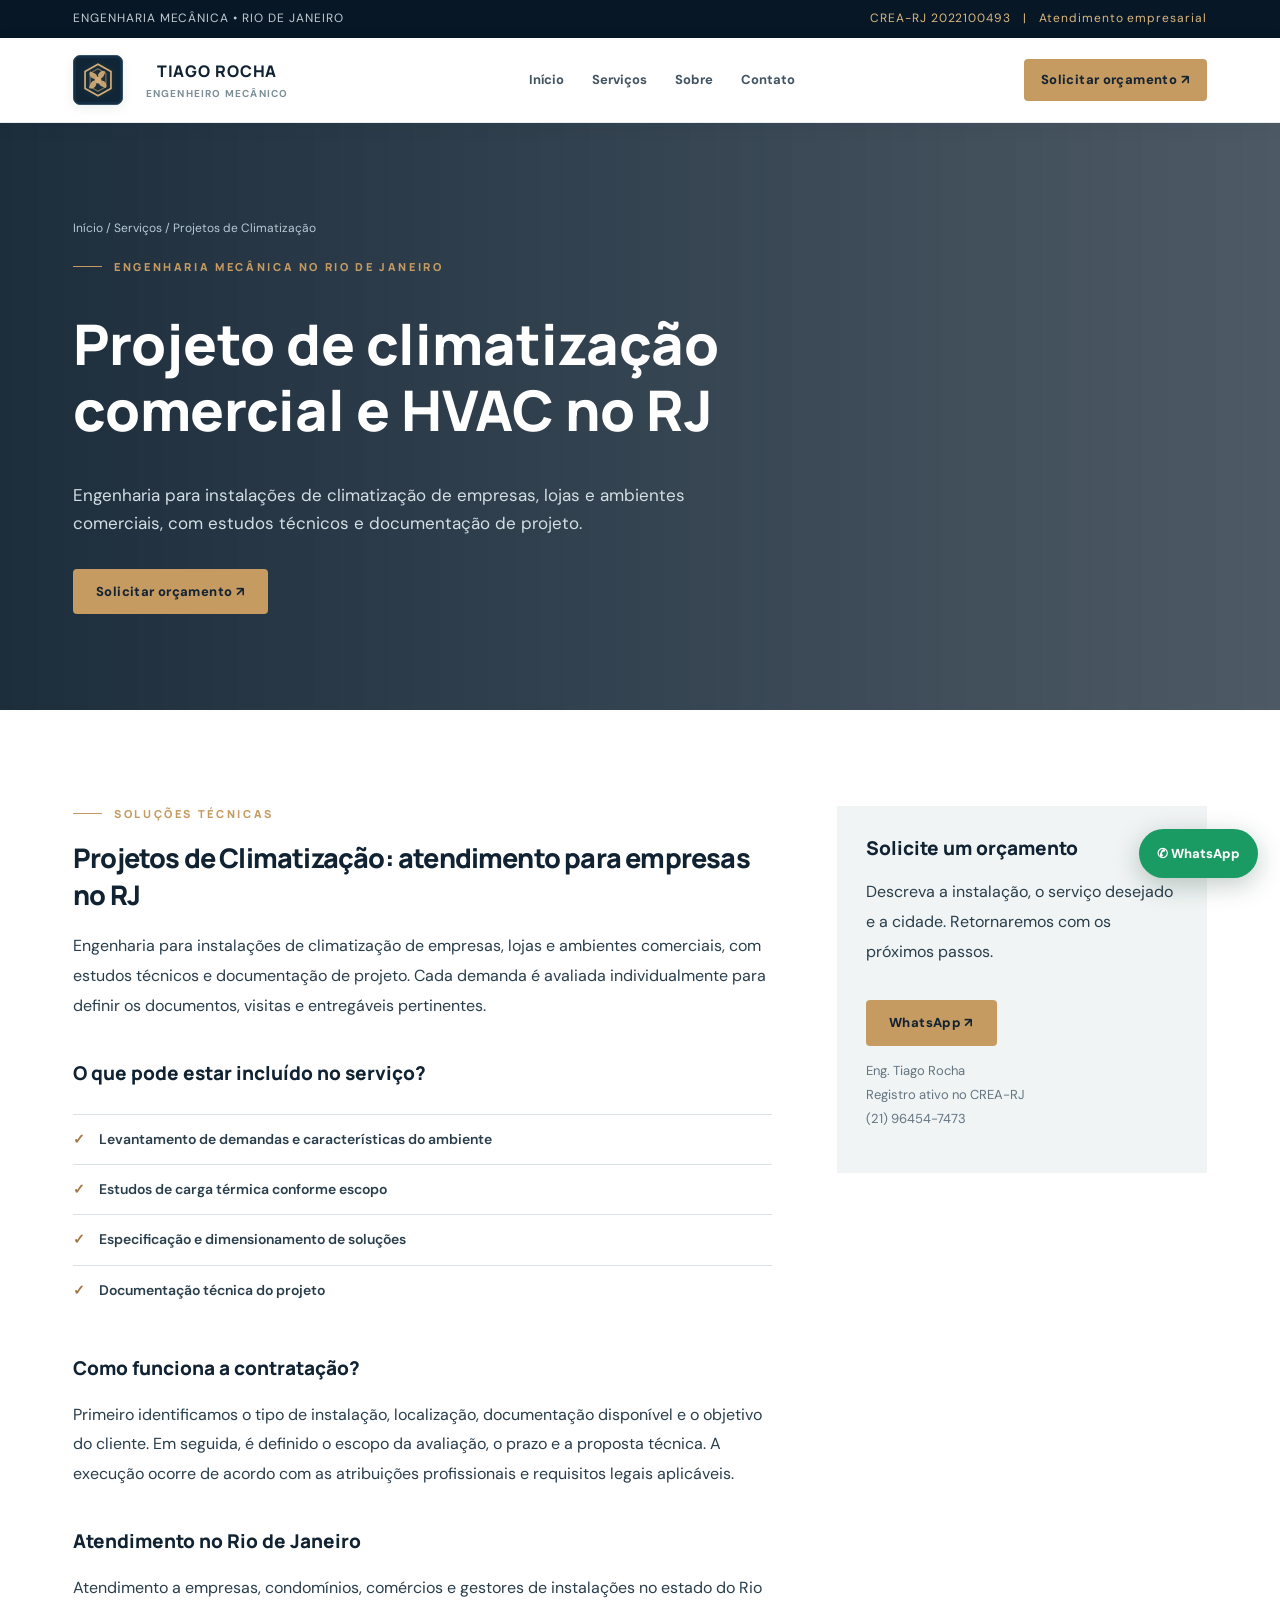
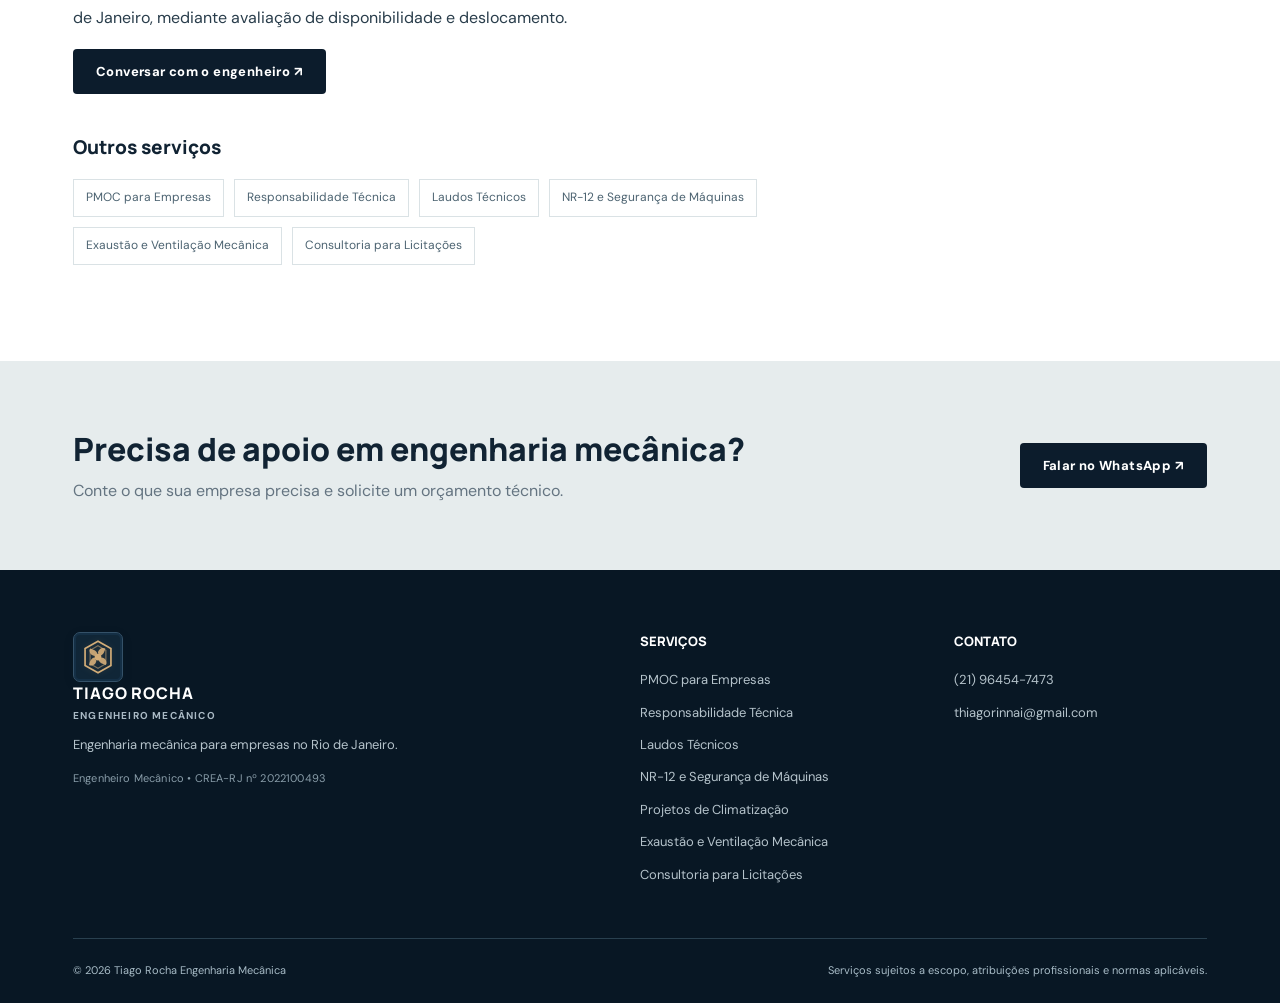
<file: servicos/projetos-climatizacao/index.html>
<!doctype html><html lang="pt-BR"><head><meta charset="UTF-8"><meta name="viewport" content="width=device-width,initial-scale=1"><title>Projeto de climatização comercial e HVAC no RJ | Tiago Rocha</title><meta name="description" content="Engenharia para instalações de climatização de empresas, lojas e ambientes comerciais, com estudos técnicos e documentação de projeto."><meta name="robots" content="index,follow,max-image-preview:large"><link rel="canonical" href="https://engenheiromecanicorj.com.br/servicos/projetos-climatizacao/"><meta property="og:type" content="website"><meta property="og:title" content="Projeto de climatização comercial e HVAC no RJ | Tiago Rocha"><meta property="og:description" content="Engenharia para instalações de climatização de empresas, lojas e ambientes comerciais, com estudos técnicos e documentação de projeto."><meta property="og:url" content="https://engenheiromecanicorj.com.br/servicos/projetos-climatizacao/"><link rel="stylesheet" href="/assets/site.css"><script type="application/ld+json">{"@context":"https://schema.org","@type":"Service","name":"Projetos de Climatização","description":"Engenharia para instalações de climatização de empresas, lojas e ambientes comerciais, com estudos técnicos e documentação de projeto.","provider":{"@type":"ProfessionalService","name":"Tiago Rocha Engenharia Mecânica","url":"https://engenheiromecanicorj.com.br","telephone":"+5521964547473"},"areaServed":{"@type":"AdministrativeArea","name":"Rio de Janeiro"}}</script><script async src="https://www.googletagmanager.com/gtag/js?id=AW-16557121334"></script><script>window.dataLayer=window.dataLayer||[];function gtag(){dataLayer.push(arguments)}gtag('js',new Date());gtag('config','AW-16557121334');</script></head><body><div class="top"><div class="wrap"><div>ENGENHARIA MECÂNICA • RIO DE JANEIRO</div><span>CREA-RJ 2022100493 &nbsp; | &nbsp; Atendimento empresarial</span></div></div><nav class="nav"><div class="wrap"><a class="brand" href="/"><span class="brand-mark" aria-hidden="true"><svg viewBox="0 0 64 64" width="36" height="36" focusable="false"><path d="M32 4 55 17v30L32 60 9 47V17Z" fill="none" stroke="currentColor" stroke-width="3"/><path d="M32 12 46 20v24L32 52 18 44V20Z" fill="none" stroke="currentColor" stroke-width="2" opacity=".55"/><circle cx="32" cy="32" r="6" fill="currentColor"/><path d="M32 25c0-7 8-11 13-8-2 7-4 12-10 13M38 33c7 0 11 8 8 13-7-2-12-4-13-10M29 38c0 7-8 11-13 8 2-7 4-12 10-13M26 30c-7 0-11-8-8-13 7 2 12 4 13 10" fill="currentColor" opacity=".92"/></svg></span><span class="brand-name"><strong>TIAGO ROCHA</strong><small>ENGENHEIRO MECÂNICO</small></span></a><button class="hamburger" aria-expanded="false" aria-label="Abrir menu">☰</button><div class="menu"><a href="/">Início</a><a href="/#servicos">Serviços</a><a href="/#sobre">Sobre</a><a href="/#contato">Contato</a></div><a class="btn nav-cta" href="https://wa.me/5521964547473" target="_blank" rel="noopener">Solicitar orçamento ↗</a></div></nav><main><header class="detail-hero"><div class="wrap"><div class="breadcrumb"><a href="/">Início</a> / Serviços / Projetos de Climatização</div><div class="eyebrow">Engenharia mecânica no Rio de Janeiro</div><h1>Projeto de climatização comercial e HVAC no RJ</h1><p>Engenharia para instalações de climatização de empresas, lojas e ambientes comerciais, com estudos técnicos e documentação de projeto.</p><div class="actions"><a class="btn" href="https://wa.me/5521964547473?text=Ol%C3%A1%2C%20quero%20or%C3%A7amento%20para%20Projetos%20de%20Climatiza%C3%A7%C3%A3o" target="_blank" rel="noopener">Solicitar orçamento ↗</a></div></div></header><section class="section"><div class="wrap detail-content"><article><div class="eyebrow">Soluções técnicas</div><h2>Projetos de Climatização: atendimento para empresas no RJ</h2><p>Engenharia para instalações de climatização de empresas, lojas e ambientes comerciais, com estudos técnicos e documentação de projeto. Cada demanda é avaliada individualmente para definir os documentos, visitas e entregáveis pertinentes.</p><h3>O que pode estar incluído no serviço?</h3><ul class="ticks"><li>Levantamento de demandas e características do ambiente</li><li>Estudos de carga térmica conforme escopo</li><li>Especificação e dimensionamento de soluções</li><li>Documentação técnica do projeto</li></ul><h3>Como funciona a contratação?</h3><p>Primeiro identificamos o tipo de instalação, localização, documentação disponível e o objetivo do cliente. Em seguida, é definido o escopo da avaliação, o prazo e a proposta técnica. A execução ocorre de acordo com as atribuições profissionais e requisitos legais aplicáveis.</p><h3>Atendimento no Rio de Janeiro</h3><p>Atendimento a empresas, condomínios, comércios e gestores de instalações no estado do Rio de Janeiro, mediante avaliação de disponibilidade e deslocamento.</p><a class="btn dark" href="https://wa.me/5521964547473" target="_blank" rel="noopener">Conversar com o engenheiro ↗</a><h3>Outros serviços</h3><div class="related"><a href="/servicos/pmoc/">PMOC para Empresas</a><a href="/servicos/responsabilidade-tecnica/">Responsabilidade Técnica</a><a href="/servicos/laudos-tecnicos/">Laudos Técnicos</a><a href="/servicos/nr12/">NR-12 e Segurança de Máquinas</a><a href="/servicos/exaustao-ventilacao/">Exaustão e Ventilação Mecânica</a><a href="/servicos/consultoria-licitacoes/">Consultoria para Licitações</a></div></article><aside class="sidecard"><h3>Solicite um orçamento</h3><p>Descreva a instalação, o serviço desejado e a cidade. Retornaremos com os próximos passos.</p><a class="btn" href="https://wa.me/5521964547473" target="_blank" rel="noopener">WhatsApp ↗</a><p class="small">Eng. Tiago Rocha<br>Registro ativo no CREA-RJ<br>(21) 96454-7473</p></aside></div></section></main><section class="cta" id="contato"><div class="wrap"><div><h2>Precisa de apoio em engenharia mecânica?</h2><p>Conte o que sua empresa precisa e solicite um orçamento técnico.</p></div><a class="btn dark" href="https://wa.me/5521964547473" target="_blank" rel="noopener">Falar no WhatsApp ↗</a></div></section><footer class="footer"><div class="wrap"><div class="footgrid"><div><a class="brand" href="/"><span class="brand-mark" aria-hidden="true"><svg viewBox="0 0 64 64" width="36" height="36" focusable="false"><path d="M32 4 55 17v30L32 60 9 47V17Z" fill="none" stroke="currentColor" stroke-width="3"/><path d="M32 12 46 20v24L32 52 18 44V20Z" fill="none" stroke="currentColor" stroke-width="2" opacity=".55"/><circle cx="32" cy="32" r="6" fill="currentColor"/><path d="M32 25c0-7 8-11 13-8-2 7-4 12-10 13M38 33c7 0 11 8 8 13-7-2-12-4-13-10M29 38c0 7-8 11-13 8 2-7 4-12 10-13M26 30c-7 0-11-8-8-13 7 2 12 4 13 10" fill="currentColor" opacity=".92"/></svg></span><span class="brand-name"><strong>TIAGO ROCHA</strong><small>ENGENHEIRO MECÂNICO</small></span></a><p>Engenharia mecânica para empresas no Rio de Janeiro.</p><p class="professional-reg">Engenheiro Mecânico • CREA-RJ nº 2022100493</p></div><div><h4>SERVIÇOS</h4><a href="/servicos/pmoc/">PMOC para Empresas</a><a href="/servicos/responsabilidade-tecnica/">Responsabilidade Técnica</a><a href="/servicos/laudos-tecnicos/">Laudos Técnicos</a><a href="/servicos/nr12/">NR-12 e Segurança de Máquinas</a><a href="/servicos/projetos-climatizacao/">Projetos de Climatização</a><a href="/servicos/exaustao-ventilacao/">Exaustão e Ventilação Mecânica</a><a href="/servicos/consultoria-licitacoes/">Consultoria para Licitações</a></div><div><h4>CONTATO</h4><a href="tel:+5521964547473">(21) 96454-7473</a><a href="mailto:thiagorinnai@gmail.com">thiagorinnai@gmail.com</a></div></div><div class="legal"><span>© 2026 Tiago Rocha Engenharia Mecânica</span><span>Serviços sujeitos a escopo, atribuições profissionais e normas aplicáveis.</span></div></div></footer><a class="floating" href="https://wa.me/5521964547473" target="_blank" rel="noopener">✆ WhatsApp</a><script src="/assets/site.js" defer></script></body></html>
</file>
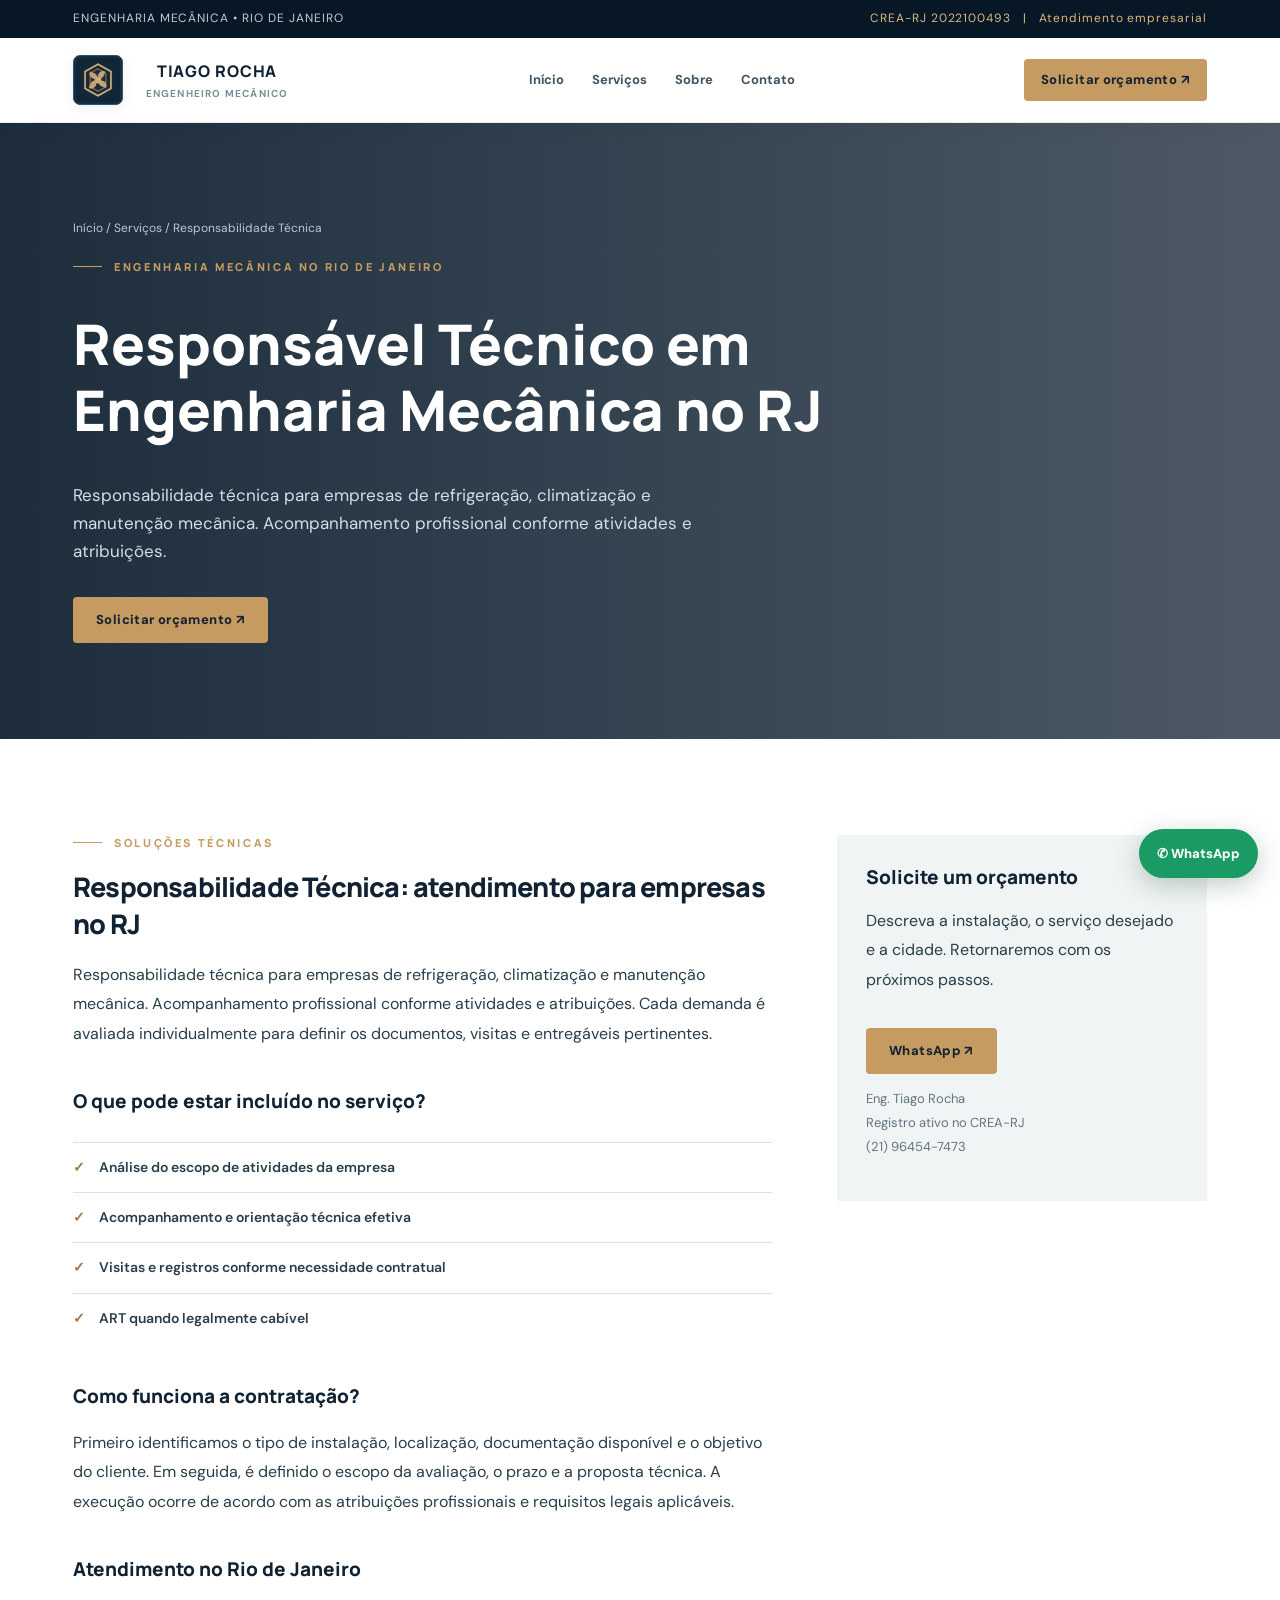
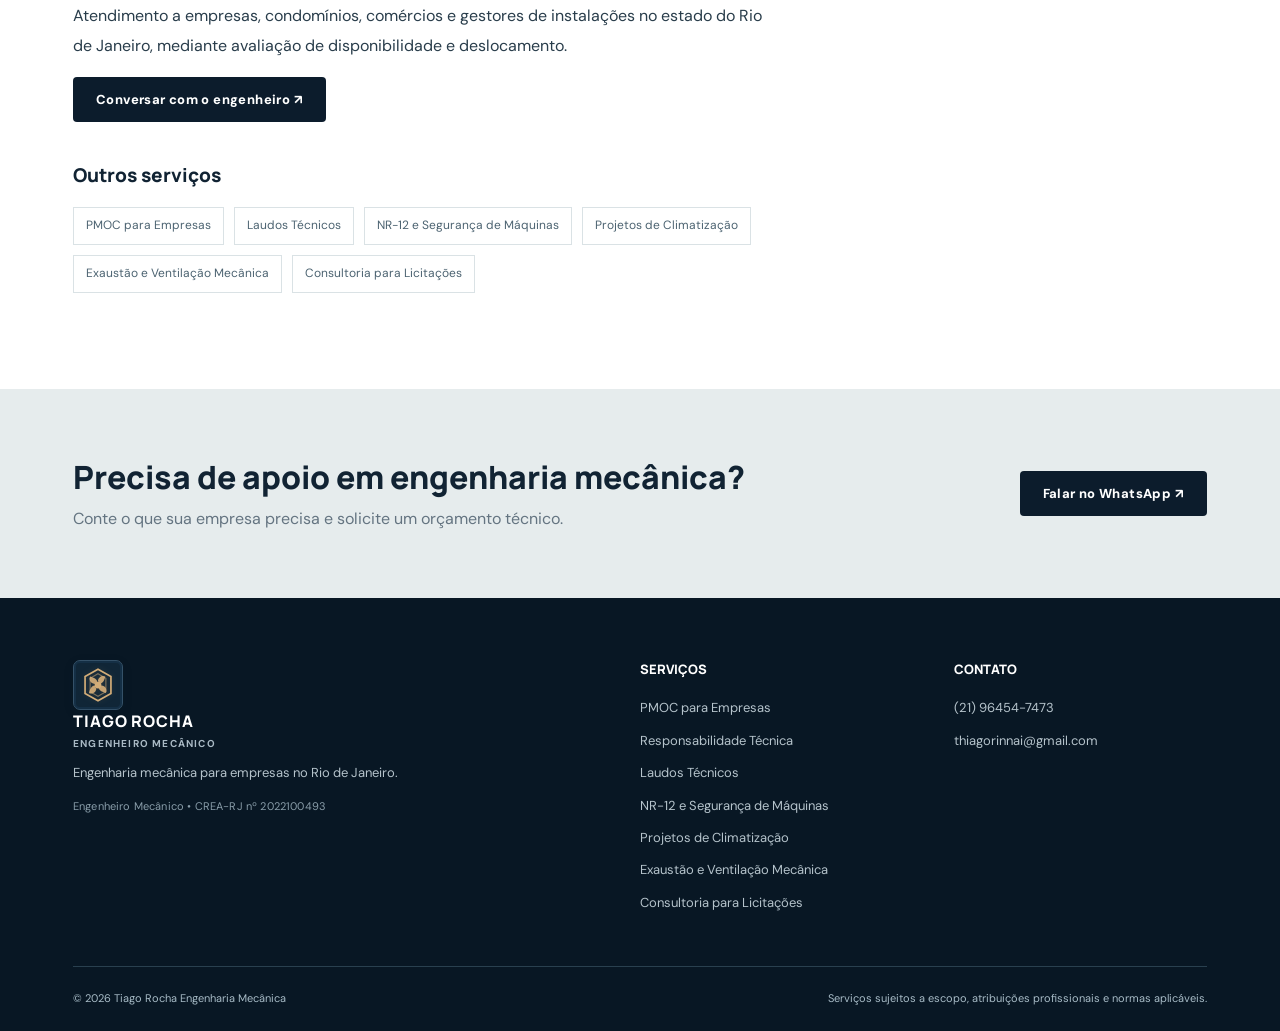
<file: servicos/responsabilidade-tecnica/index.html>
<!doctype html><html lang="pt-BR"><head><meta charset="UTF-8"><meta name="viewport" content="width=device-width,initial-scale=1"><title>Responsável Técnico em Engenharia Mecânica no RJ | Tiago Rocha</title><meta name="description" content="Responsabilidade técnica para empresas de refrigeração, climatização e manutenção mecânica. Acompanhamento profissional conforme atividades e atribuições."><meta name="robots" content="index,follow,max-image-preview:large"><link rel="canonical" href="https://engenheiromecanicorj.com.br/servicos/responsabilidade-tecnica/"><meta property="og:type" content="website"><meta property="og:title" content="Responsável Técnico em Engenharia Mecânica no RJ | Tiago Rocha"><meta property="og:description" content="Responsabilidade técnica para empresas de refrigeração, climatização e manutenção mecânica. Acompanhamento profissional conforme atividades e atribuições."><meta property="og:url" content="https://engenheiromecanicorj.com.br/servicos/responsabilidade-tecnica/"><link rel="stylesheet" href="/assets/site.css"><script type="application/ld+json">{"@context":"https://schema.org","@type":"Service","name":"Responsabilidade Técnica","description":"Responsabilidade técnica para empresas de refrigeração, climatização e manutenção mecânica. Acompanhamento profissional conforme atividades e atribuições.","provider":{"@type":"ProfessionalService","name":"Tiago Rocha Engenharia Mecânica","url":"https://engenheiromecanicorj.com.br","telephone":"+5521964547473"},"areaServed":{"@type":"AdministrativeArea","name":"Rio de Janeiro"}}</script><script async src="https://www.googletagmanager.com/gtag/js?id=AW-16557121334"></script><script>window.dataLayer=window.dataLayer||[];function gtag(){dataLayer.push(arguments)}gtag('js',new Date());gtag('config','AW-16557121334');</script></head><body><div class="top"><div class="wrap"><div>ENGENHARIA MECÂNICA • RIO DE JANEIRO</div><span>CREA-RJ 2022100493 &nbsp; | &nbsp; Atendimento empresarial</span></div></div><nav class="nav"><div class="wrap"><a class="brand" href="/"><span class="brand-mark" aria-hidden="true"><svg viewBox="0 0 64 64" width="36" height="36" focusable="false"><path d="M32 4 55 17v30L32 60 9 47V17Z" fill="none" stroke="currentColor" stroke-width="3"/><path d="M32 12 46 20v24L32 52 18 44V20Z" fill="none" stroke="currentColor" stroke-width="2" opacity=".55"/><circle cx="32" cy="32" r="6" fill="currentColor"/><path d="M32 25c0-7 8-11 13-8-2 7-4 12-10 13M38 33c7 0 11 8 8 13-7-2-12-4-13-10M29 38c0 7-8 11-13 8 2-7 4-12 10-13M26 30c-7 0-11-8-8-13 7 2 12 4 13 10" fill="currentColor" opacity=".92"/></svg></span><span class="brand-name"><strong>TIAGO ROCHA</strong><small>ENGENHEIRO MECÂNICO</small></span></a><button class="hamburger" aria-expanded="false" aria-label="Abrir menu">☰</button><div class="menu"><a href="/">Início</a><a href="/#servicos">Serviços</a><a href="/#sobre">Sobre</a><a href="/#contato">Contato</a></div><a class="btn nav-cta" href="https://wa.me/5521964547473" target="_blank" rel="noopener">Solicitar orçamento ↗</a></div></nav><main><header class="detail-hero"><div class="wrap"><div class="breadcrumb"><a href="/">Início</a> / Serviços / Responsabilidade Técnica</div><div class="eyebrow">Engenharia mecânica no Rio de Janeiro</div><h1>Responsável Técnico em Engenharia Mecânica no RJ</h1><p>Responsabilidade técnica para empresas de refrigeração, climatização e manutenção mecânica. Acompanhamento profissional conforme atividades e atribuições.</p><div class="actions"><a class="btn" href="https://wa.me/5521964547473?text=Ol%C3%A1%2C%20quero%20or%C3%A7amento%20para%20Responsabilidade%20T%C3%A9cnica" target="_blank" rel="noopener">Solicitar orçamento ↗</a></div></div></header><section class="section"><div class="wrap detail-content"><article><div class="eyebrow">Soluções técnicas</div><h2>Responsabilidade Técnica: atendimento para empresas no RJ</h2><p>Responsabilidade técnica para empresas de refrigeração, climatização e manutenção mecânica. Acompanhamento profissional conforme atividades e atribuições. Cada demanda é avaliada individualmente para definir os documentos, visitas e entregáveis pertinentes.</p><h3>O que pode estar incluído no serviço?</h3><ul class="ticks"><li>Análise do escopo de atividades da empresa</li><li>Acompanhamento e orientação técnica efetiva</li><li>Visitas e registros conforme necessidade contratual</li><li>ART quando legalmente cabível</li></ul><h3>Como funciona a contratação?</h3><p>Primeiro identificamos o tipo de instalação, localização, documentação disponível e o objetivo do cliente. Em seguida, é definido o escopo da avaliação, o prazo e a proposta técnica. A execução ocorre de acordo com as atribuições profissionais e requisitos legais aplicáveis.</p><h3>Atendimento no Rio de Janeiro</h3><p>Atendimento a empresas, condomínios, comércios e gestores de instalações no estado do Rio de Janeiro, mediante avaliação de disponibilidade e deslocamento.</p><a class="btn dark" href="https://wa.me/5521964547473" target="_blank" rel="noopener">Conversar com o engenheiro ↗</a><h3>Outros serviços</h3><div class="related"><a href="/servicos/pmoc/">PMOC para Empresas</a><a href="/servicos/laudos-tecnicos/">Laudos Técnicos</a><a href="/servicos/nr12/">NR-12 e Segurança de Máquinas</a><a href="/servicos/projetos-climatizacao/">Projetos de Climatização</a><a href="/servicos/exaustao-ventilacao/">Exaustão e Ventilação Mecânica</a><a href="/servicos/consultoria-licitacoes/">Consultoria para Licitações</a></div></article><aside class="sidecard"><h3>Solicite um orçamento</h3><p>Descreva a instalação, o serviço desejado e a cidade. Retornaremos com os próximos passos.</p><a class="btn" href="https://wa.me/5521964547473" target="_blank" rel="noopener">WhatsApp ↗</a><p class="small">Eng. Tiago Rocha<br>Registro ativo no CREA-RJ<br>(21) 96454-7473</p></aside></div></section></main><section class="cta" id="contato"><div class="wrap"><div><h2>Precisa de apoio em engenharia mecânica?</h2><p>Conte o que sua empresa precisa e solicite um orçamento técnico.</p></div><a class="btn dark" href="https://wa.me/5521964547473" target="_blank" rel="noopener">Falar no WhatsApp ↗</a></div></section><footer class="footer"><div class="wrap"><div class="footgrid"><div><a class="brand" href="/"><span class="brand-mark" aria-hidden="true"><svg viewBox="0 0 64 64" width="36" height="36" focusable="false"><path d="M32 4 55 17v30L32 60 9 47V17Z" fill="none" stroke="currentColor" stroke-width="3"/><path d="M32 12 46 20v24L32 52 18 44V20Z" fill="none" stroke="currentColor" stroke-width="2" opacity=".55"/><circle cx="32" cy="32" r="6" fill="currentColor"/><path d="M32 25c0-7 8-11 13-8-2 7-4 12-10 13M38 33c7 0 11 8 8 13-7-2-12-4-13-10M29 38c0 7-8 11-13 8 2-7 4-12 10-13M26 30c-7 0-11-8-8-13 7 2 12 4 13 10" fill="currentColor" opacity=".92"/></svg></span><span class="brand-name"><strong>TIAGO ROCHA</strong><small>ENGENHEIRO MECÂNICO</small></span></a><p>Engenharia mecânica para empresas no Rio de Janeiro.</p><p class="professional-reg">Engenheiro Mecânico • CREA-RJ nº 2022100493</p></div><div><h4>SERVIÇOS</h4><a href="/servicos/pmoc/">PMOC para Empresas</a><a href="/servicos/responsabilidade-tecnica/">Responsabilidade Técnica</a><a href="/servicos/laudos-tecnicos/">Laudos Técnicos</a><a href="/servicos/nr12/">NR-12 e Segurança de Máquinas</a><a href="/servicos/projetos-climatizacao/">Projetos de Climatização</a><a href="/servicos/exaustao-ventilacao/">Exaustão e Ventilação Mecânica</a><a href="/servicos/consultoria-licitacoes/">Consultoria para Licitações</a></div><div><h4>CONTATO</h4><a href="tel:+5521964547473">(21) 96454-7473</a><a href="mailto:thiagorinnai@gmail.com">thiagorinnai@gmail.com</a></div></div><div class="legal"><span>© 2026 Tiago Rocha Engenharia Mecânica</span><span>Serviços sujeitos a escopo, atribuições profissionais e normas aplicáveis.</span></div></div></footer><a class="floating" href="https://wa.me/5521964547473" target="_blank" rel="noopener">✆ WhatsApp</a><script src="/assets/site.js" defer></script></body></html>
</file>
<file: assets/site.css>
@import url('https://fonts.googleapis.com/css2?family=DM+Sans:wght@400;500;600;700&family=Manrope:wght@400;500;600;700;800&display=swap');
:root{--ink:#112333;--navy:#0c1c2c;--navy2:#19344b;--gold:#c59b62;--mist:#f0f4f4;--text:#293d4b;--muted:#647481;--line:#dae2e5;--white:#fff}
*{box-sizing:border-box}html{scroll-behavior:smooth}body{margin:0;font:16px/1.65 'DM Sans',Arial,sans-serif;color:var(--text);background:#fff}a{text-decoration:none;color:inherit}img{max-width:100%;display:block}.wrap{max-width:1190px;margin:auto;padding:0 28px}
.top{background:#081725;color:#c1ccd3;font-size:12px;letter-spacing:.08em}.top .wrap{padding-block:9px;display:flex;justify-content:space-between;gap:18px}.top span{color:#d9b781}
.nav{position:sticky;top:0;z-index:30;background:#fff;border-bottom:1px solid #e9eded;box-shadow:0 4px 20px #1024350c}.nav .wrap{display:flex;align-items:center;justify-content:space-between;min-height:84px;gap:24px}.brand{display:flex;align-items:center;gap:11px;line-height:1}.brand-mark{width:45px;height:45px;background:var(--navy);display:grid;place-items:center;color:#d7b47f;font:800 22px Manrope;border-radius:3px}.brand strong{display:block;font:800 16px Manrope;color:var(--ink);letter-spacing:.02em}.brand small{display:block;font-size:10px;font-weight:700;letter-spacing:.2em;color:#7d8d96;margin-top:7px}.menu{display:flex;gap:28px;align-items:center}.menu a{font-size:13px;font-weight:700;color:#425462}.menu a:hover{color:#af8552}
.btn{display:inline-flex;align-items:center;justify-content:center;gap:10px;border-radius:4px;background:var(--gold);color:#142332;padding:15px 23px;font-size:13px;font-weight:800;letter-spacing:.03em;transition:.2s;line-height:1.2}.btn:hover{background:#d6af7c;transform:translateY(-2px)}.btn.outline{background:transparent;border:1px solid #9baab1;color:var(--ink)}.btn.dark{background:var(--navy);color:white}.nav .btn{padding:13px 17px}.hamburger{display:none;background:none;border:0;font-size:25px;color:var(--ink)}
.hero{position:relative;background:linear-gradient(90deg,rgba(7,21,35,.97),rgba(7,21,35,.84) 43%,rgba(7,21,35,.37)),url('https://images.unsplash.com/photo-1581092160562-40aa08e78837?auto=format&fit=crop&w=1900&q=85') center/cover;min-height:640px;display:flex;align-items:center;color:white;overflow:hidden}.hero:after{content:'';position:absolute;inset:auto 0 0;height:5px;background:linear-gradient(90deg,var(--gold),transparent)}.hero .wrap{position:relative;z-index:1;width:100%;padding-top:72px;padding-bottom:83px}.eyebrow{text-transform:uppercase;color:var(--gold);font:800 11px Manrope;letter-spacing:.24em;display:flex;align-items:center;gap:12px}.eyebrow:before{content:'';height:1px;width:29px;background:currentColor}.hero h1{max-width:800px;color:#fff;font:800 clamp(39px,5.1vw,69px)/1.1 Manrope;margin:28px 0}.hero h1 em{color:#d4af7a;font-style:normal}.hero p{max-width:590px;color:#d4dee5;font-size:17px;line-height:1.75}.actions{display:flex;gap:13px;flex-wrap:wrap;margin-top:32px}.hero .btn.outline{border-color:#8ea0aa;color:#fff}.hero-badges{display:flex;gap:28px;flex-wrap:wrap;margin-top:64px;color:#cdd9df;font-size:12px;font-weight:600}.hero-badges span:before{content:'✓';margin-right:9px;color:#d4b17d}
.section{padding:96px 0}.section.soft{background:var(--mist)}.section.navy{background:var(--navy);color:#f5f7f7}.section h2,.detail h1{font:800 clamp(30px,3.7vw,46px)/1.18 Manrope;color:var(--ink);letter-spacing:-.03em;margin:18px 0}.section.navy h2{color:#fff}.lead{font-size:16px;color:var(--muted);max-width:670px;line-height:1.85}.section.navy .lead{color:#c3d0d9}.section-head{display:flex;align-items:end;justify-content:space-between;gap:24px;margin-bottom:32px}
.services{display:grid;grid-template-columns:repeat(3,minmax(0,1fr));gap:18px}.service{background:#fff;border:1px solid var(--line);padding:31px 29px;min-height:255px;display:flex;flex-direction:column;transition:.25s}.service:hover{border-color:var(--gold);box-shadow:0 12px 36px #09283b12;transform:translateY(-4px)}.service .ico{font-size:26px;color:#ba8e52;line-height:1}.service h3{font:800 19px/1.35 Manrope;color:var(--ink);margin:24px 0 8px}.service p{font-size:14px;color:var(--muted);margin:0 0 24px}.service a{margin-top:auto;font-size:12px;color:#976f40;font-weight:800;letter-spacing:.06em}
.split{display:grid;grid-template-columns:1fr 1fr;gap:74px;align-items:center}.photo-panel{height:480px;background:linear-gradient(0deg,#0c1c2c50,#0c1c2c15),url('https://images.unsplash.com/photo-1581092160562-40aa08e78837?auto=format&fit=crop&w=1200&q=85') 70% 50%/cover;position:relative}.photo-panel:before{content:'';width:95px;height:95px;position:absolute;border-left:7px solid var(--gold);border-top:7px solid var(--gold);top:-15px;left:-15px}.photo-label{position:absolute;bottom:-21px;right:-20px;background:var(--navy);color:white;padding:24px 28px;font:700 13px Manrope;box-shadow:0 12px 34px #1025352f}.photo-label strong{font-size:34px;color:#d3ae79;display:block}.ticks{padding:0;list-style:none;margin:28px 0}.ticks li{border-top:1px solid var(--line);padding:13px 0;font-weight:600;font-size:14px}.ticks li:before{content:'✓';color:#a27643;font-weight:900;margin-right:14px}
.steps{display:grid;grid-template-columns:repeat(3,1fr);gap:24px;margin-top:38px}.step{border-top:1px solid #3e5364;padding-top:25px}.step .num{font:800 32px Manrope;color:var(--gold)}.step h3{font:700 17px Manrope;color:#fff}.step p{font-size:14px;color:#b8c8d2}.areas{display:grid;grid-template-columns:repeat(4,1fr);gap:14px;margin-top:34px}.area{background:#fff;border:1px solid var(--line);padding:24px;font:700 13px Manrope;color:#294052}.area b{display:block;color:var(--gold);font-size:22px;margin-bottom:11px}
.cta{background:#e6eced;padding:66px 0}.cta .wrap{display:flex;align-items:center;justify-content:space-between;gap:28px}.cta h2{font:800 32px Manrope;color:var(--ink);margin:0 0 7px}.cta p{margin:0;color:var(--muted)}.faq{max-width:810px;margin:30px auto 0}.faq details{border-bottom:1px solid #d9e2e5;padding:20px 0}.faq summary{font-weight:800;cursor:pointer;color:var(--ink)}.faq p{font-size:14px;color:var(--muted)}
.footer{background:#081724;color:#a8bcc7;padding:62px 0 24px}.footgrid{display:grid;grid-template-columns:2fr 1fr 1fr;gap:60px}.footer .brand strong{color:white}.footer .brand small{color:#aabac5}.footer h4{color:white;font:800 13px Manrope;margin:0 0 19px}.footer p,.footer a{font-size:13px;color:#b5c3cb}.footer a{display:block;margin-bottom:11px}.footer a:hover{color:var(--gold)}.legal{margin-top:42px;padding-top:22px;border-top:1px solid #29404f;font-size:11px;display:flex;justify-content:space-between}.floating{position:fixed;z-index:28;right:22px;bottom:22px;background:#1b9b64;color:white;font-size:13px;font-weight:800;padding:14px 18px;border-radius:40px;box-shadow:0 7px 26px #12392742}
.detail-hero{background:linear-gradient(90deg,#0b1d2ded,#0b1d2dba),url('https://images.unsplash.com/photo-1581092160562-40aa08e78837?auto=format&fit=crop&w=1600&q=85') center/cover;color:white;padding:96px 0}.detail-hero h1{color:white;max-width:780px;font:800 clamp(36px,4.4vw,56px)/1.18 Manrope}.detail-hero p{color:#d3dfe5;max-width:650px;font-size:17px}.breadcrumb{color:#b8c9d4;font-size:12px;margin-bottom:20px}.detail-content{display:grid;grid-template-columns:1.7fr .9fr;gap:65px}.detail-content h2{font:800 27px Manrope;color:var(--ink)}.detail-content h3{font:800 19px Manrope;color:var(--ink);margin-top:40px}.detail-content p{line-height:1.85}.sidecard{background:var(--mist);padding:29px;align-self:start;position:sticky;top:112px}.sidecard h3{margin:0 0 13px!important}.sidecard .btn{margin-top:18px}.related{display:flex;flex-wrap:wrap;gap:10px;margin-top:18px}.related a{border:1px solid var(--line);padding:8px 12px;font-size:12px;color:#4c6371}.small{font-size:13px;color:var(--muted)}
@media(max-width:990px){.menu{display:none;position:absolute;top:83px;left:0;right:0;padding:25px;background:white;box-shadow:0 8px 24px #0002;flex-direction:column;align-items:stretch}.menu.open{display:flex}.hamburger{display:block}.nav-cta{display:none}.services{grid-template-columns:repeat(2,1fr)}.split{gap:32px}.areas{grid-template-columns:repeat(2,1fr)}}@media(max-width:680px){.wrap{padding:0 20px}.top span:last-child{display:none}.nav .wrap{min-height:75px}.menu{top:75px}.hero{min-height:570px;background-position:65% 50%}.hero .wrap{padding-top:65px;padding-bottom:65px}.hero h1{font-size:39px}.hero-badges{margin-top:40px;gap:13px;flex-direction:column}.section{padding:68px 0}.section-head{display:block}.services,.split,.steps,.areas,.detail-content,.footgrid{grid-template-columns:1fr}.service{min-height:220px}.photo-panel{height:300px;margin:25px 20px 35px 0}.cta .wrap{display:block}.cta .btn{margin-top:23px}.detail-hero{padding:70px 0}.sidecard{position:static}.legal{display:block}.footgrid{gap:20px}.floating{font-size:12px;right:13px;bottom:13px}}
/* Identidade visual Tiago Rocha — marca geométrica e credencial discreta */
.brand-mark{background:#102637;color:#d3ad78;border:1px solid #345168;width:50px;height:50px;flex:0 0 50px;border-radius:7px;display:grid;place-items:center;box-shadow:inset 0 0 0 2px #142f45,0 3px 12px #10243514}.brand-mark svg{display:block;filter:drop-shadow(0 0 3px #c59b6229)}.brand strong{font-weight:800;letter-spacing:.055em}.brand small{font-size:10px;letter-spacing:.12em}.professional-reg{font-size:11px!important;color:#899da9!important;letter-spacing:.015em}@media(max-width:680px){.brand-mark{width:43px;height:43px;flex-basis:43px}.brand-mark svg{width:32px;height:32px}.brand strong{font-size:14px}.brand small{font-size:9px}}

/* Ajuste de alinhamento da assinatura profissional no cabeçalho */
.nav .brand .brand-name{display:flex;flex-direction:column;align-items:center;justify-content:center;text-align:center;min-width:166px}
.nav .brand .brand-name strong,.nav .brand .brand-name small{display:block;width:100%;text-align:center}
.top .wrap > span{white-space:nowrap}
@media(max-width:680px){.nav .brand .brand-name{min-width:145px}.top .wrap > span{font-size:10px;letter-spacing:0}.top .wrap > div{font-size:10px}}
</file>
